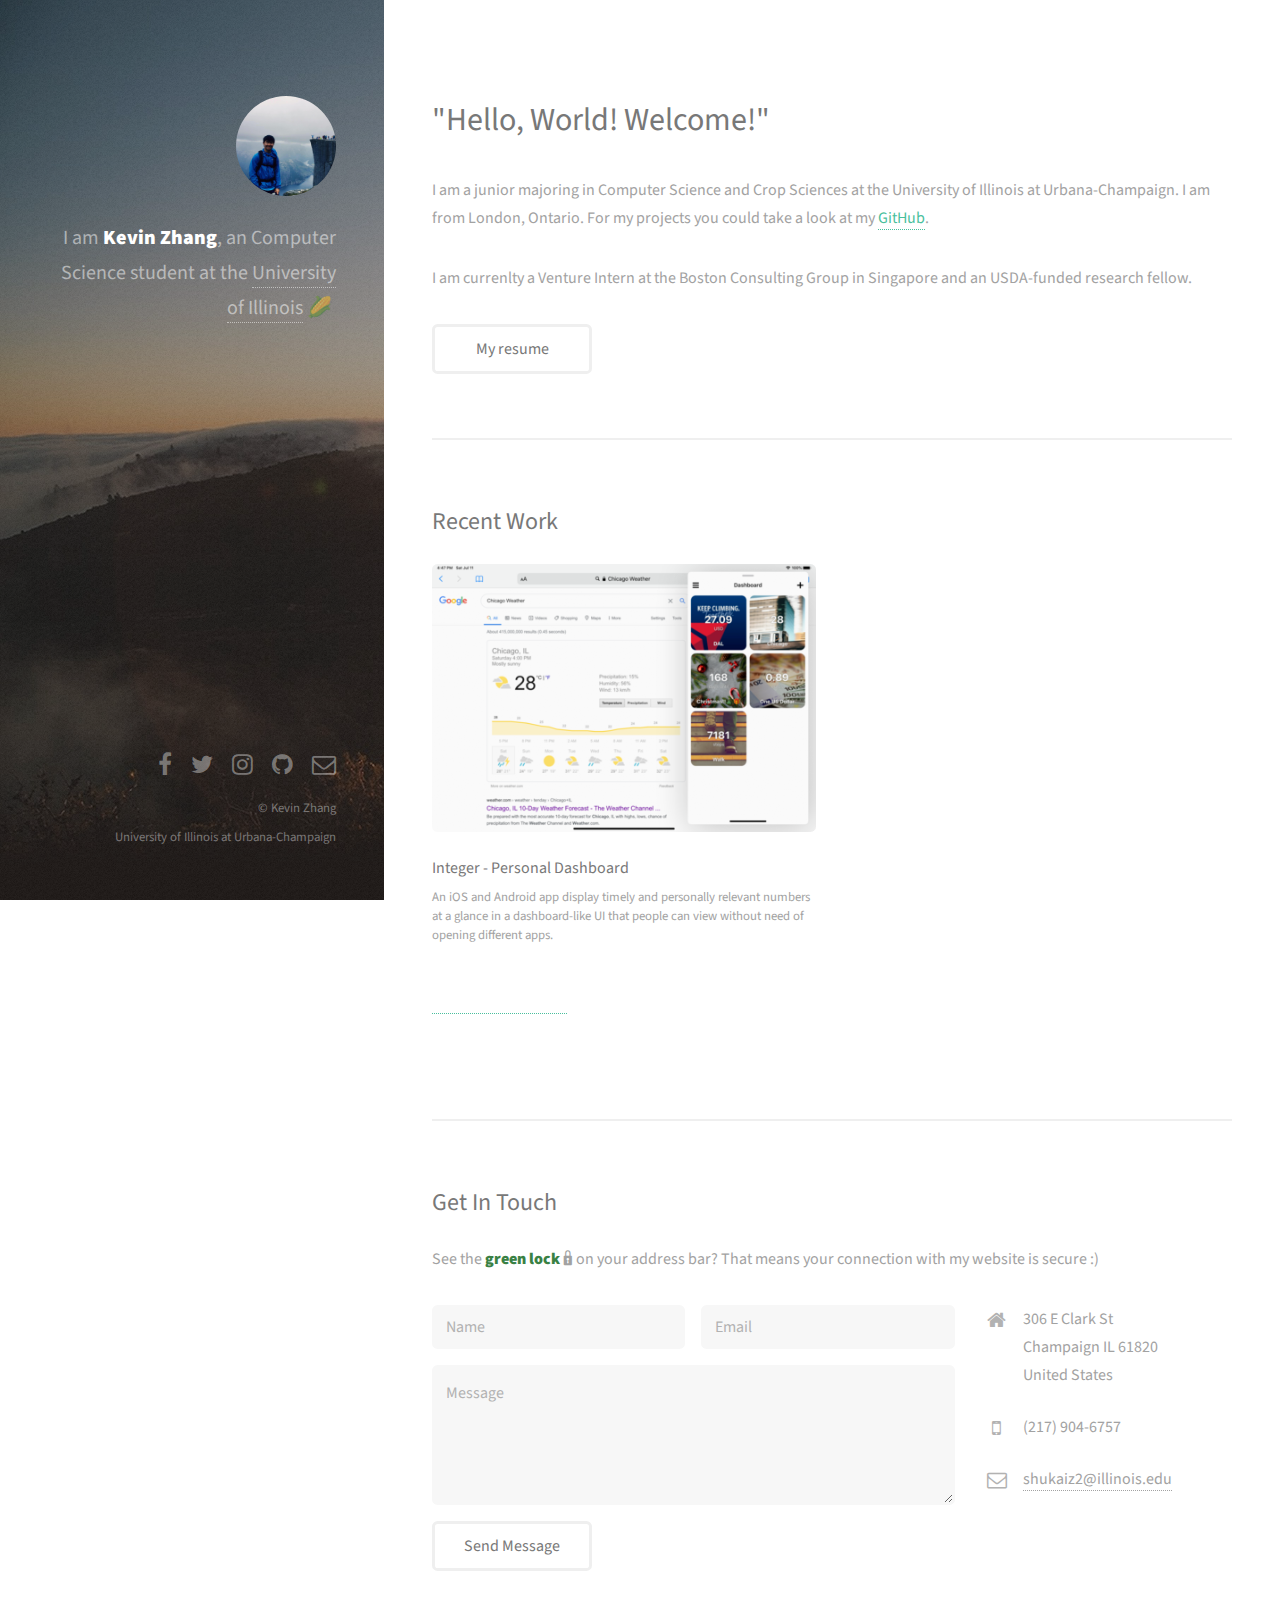
<file: index.html>
<!DOCTYPE HTML>
<!--
░░░░░░░█▐▓▓░████▄▄▄█▀▄▓▓▓▌█ very cool
░░░░░▄█▌▀▄▓▓▄▄▄▄▀▀▀▄▓▓▓▓▓▌█
░░░▄█▀▀▄▓█▓▓▓▓▓▓▓▓▓▓▓▓▀░▓▌█
░░█▀▄▓▓▓███▓▓▓███▓▓▓▄░░▄▓▐█▌ such awsome
░█▌▓▓▓▀▀▓▓▓▓███▓▓▓▓▓▓▓▄▀▓▓▐█
▐█▐██▐░▄▓▓▓▓▓▀▄░▀▓▓▓▓▓▓▓▓▓▌█▌
█▌███▓▓▓▓▓▓▓▓▐░░▄▓▓███▓▓▓▄▀▐█ much amazing
█▐█▓▀░░▀▓▓▓▓▓▓▓▓▓██████▓▓▓▓▐█
▌▓▄▌▀░▀░▐▀█▄▓▓██████████▓▓▓▌█▌
▌▓▓▓▄▄▀▀▓▓▓▀▓▓▓▓▓▓▓▓█▓█▓█▓▓▌█▌
█▐▓▓▓▓▓▓▄▄▄▓▓▓▓▓▓█▓█▓█▓█▓▓▓▐█ WoW
-->
<html>
	<head>
		<title>Kevin Zhang</title>
		<meta charset="utf-8" />
		<meta name="viewport" content="width=device-width, initial-scale=1" />
		<!--[if lte IE 8]><script src="assets/js/ie/html5shiv.js"></script><![endif]-->
		<link rel="stylesheet" href="assets/css/main.css" />
		<!--[if lte IE 8]><link rel="stylesheet" href="assets/css/ie8.css" /><![endif]-->
        <!-- Global site tag (gtag.js) - Google Analytics -->
        <script async src="https://www.googletagmanager.com/gtag/js?id=UA-109992210-1"></script>
        <script>
          window.dataLayer = window.dataLayer || [];
          function gtag(){dataLayer.push(arguments);}
          gtag('js', new Date());

          gtag('config', 'UA-109992210-1');
        </script>
	</head>
	<body id="top">

		<!-- Header -->
			<header id="header">
				<div class="inner">
					<a href="#" class="image avatar"><img src="images/avatar.jpg" alt="" /></a>
					<h1>I am <strong>Kevin Zhang</strong>, an Computer Science<br />
					student at the <a href="http://cs.illinois.edu">University of Illinois</a>&nbsp;🌽&nbsp;<br /></h1>
				</div>
			</header>

		<!-- Main -->
			<div id="main">

				<!-- One -->
					<section id="one">
						<header class="major">
							<h2>"Hello, World! Welcome!"</h2>
						</header>
						<p>I am a junior majoring in Computer Science and Crop Sciences at the University of Illinois at Urbana-Champaign.
							I am from London, Ontario. For my projects you could take a look at my <a href="https://github.com/shukaiz">GitHub</a>.</p>
						<p>I am currenlty a Venture Intern at the Boston Consulting Group in Singapore and an USDA-funded research fellow.</p>
						<ul class="actions">
							<li><a href="resume.pdf" class="button">My resume</a></li>
						</ul>
					</section>

				<!-- Two -->
					<section id="two">
						<h2>Recent Work</h2>
						<div class="row">
							<article class="6u 12u$(xsmall) work-item">
								<a href="images/fulls/integer.png" class="image fit thumb"><img src="images/thumbs/integer.png" alt="" /></a>
								<h3>Integer - Personal Dashboard</h3>
								<p>An iOS and Android app display timely and personally relevant numbers at a glance in a dashboard-like UI that people
can view without need of opening different apps.</p><br>
								<a href="https://apps.apple.com/us/app/integer-personal-dashboard/id1517009847?mt=8" style="display:inline-block;overflow:hidden;background:url(https://linkmaker.itunes.apple.com/en-us/badge-lrg.svg?releaseDate=2020-06-06&kind=iossoftware&bubble=ios_apps) no-repeat;width:135px;height:40px;"></a>
							</article>

						</div>
						<!-- <ul class="actions">
							<li><a href="#" class="button">Full Portfolio</a></li>
						</ul> -->
					</section>

				<!-- Three -->
					<section id="three">
						<h2>Get In Touch</h2>
                        <p>See the <strong>green lock</strong>
                            🔒&nbsp;on your address bar? That means your connection with my website is secure :)</p>
						<div class="row">
							<div class="8u 12u$(small)">
								<form action="https://formspree.io/shukaiz2@illinois.edu" method="POST">
									<div class="row uniform 50%">
										<div class="6u 12u$(xsmall)"><input type="text" name="name" id="name" placeholder="Name" /></div>
										<div class="6u$ 12u$(xsmall)"><input type="email" name="_replyto" id="email" placeholder="Email" /></div>
										<div class="12u$"><textarea name="message" id="message" placeholder="Message" rows="4"></textarea></div>
								                <ul class="actions">
									   		<li><input type="submit" value="Send Message" /></li>
								    		</ul>
									</div>
								</form>
							</div>
							<div class="4u$ 12u$(small)">
								<ul class="labeled-icons">
									<li>
										<h3 class="icon fa-home"><span class="label">Address</span></h3>
										306 E Clark St<br />
										Champaign IL 61820<br />
										United States
									</li>
									<li>
										<h3 class="icon fa-mobile"><span class="label">Phone</span></h3>
										(217) 904-6757
									</li>
									<li>
										<h3 class="icon fa-envelope-o"><span class="label">Email</span></h3>
										<a href="mailto:shukaiz2@illinois.edu">shukaiz2@illinois.edu</a>
									</li>
								</ul>
							</div>
						</div>
					</section>
			</div>

		<!-- Footer -->
			<footer id="footer">
				<div class="inner">
					<ul class="icons">
                        <li><a href="https://www.facebook.com/zhangshukai" class="icon fa-facebook"><span class="label">Facebook</span></a></li>
						<li><a href="https://twitter.com/zhangshukai" class="icon fa-twitter"><span class="label">Twitter</span></a></li>
                        <li><a href="https://instagram.com/kevinshukai_zhang" class="icon fa-instagram"><span class="label">Instagram</span></a></li>
						<li><a href="https://github.com/shukaiz" class="icon fa-github"><span class="label">Github</span></a></li>
						<li><a href="mailto:shukaiz2@illinois.edu" class="icon fa-envelope-o"><span class="label">Email</span></a></li>
					</ul>
					<ul class="copyright">
						<li>&copy; Kevin Zhang</li><li>University of Illinois at Urbana-Champaign</li>
					</ul>
				</div>
			</footer>

		<!-- Scripts -->
			<script src="assets/js/jquery.min.js"></script>
			<script src="assets/js/jquery.poptrox.min.js"></script>
			<script src="assets/js/skel.min.js"></script>
			<script src="assets/js/util.js"></script>
			<!--[if lte IE 8]><script src="assets/js/ie/respond.min.js"></script><![endif]-->
			<script src="assets/js/main.js"></script>

	</body>
</html>
</file>
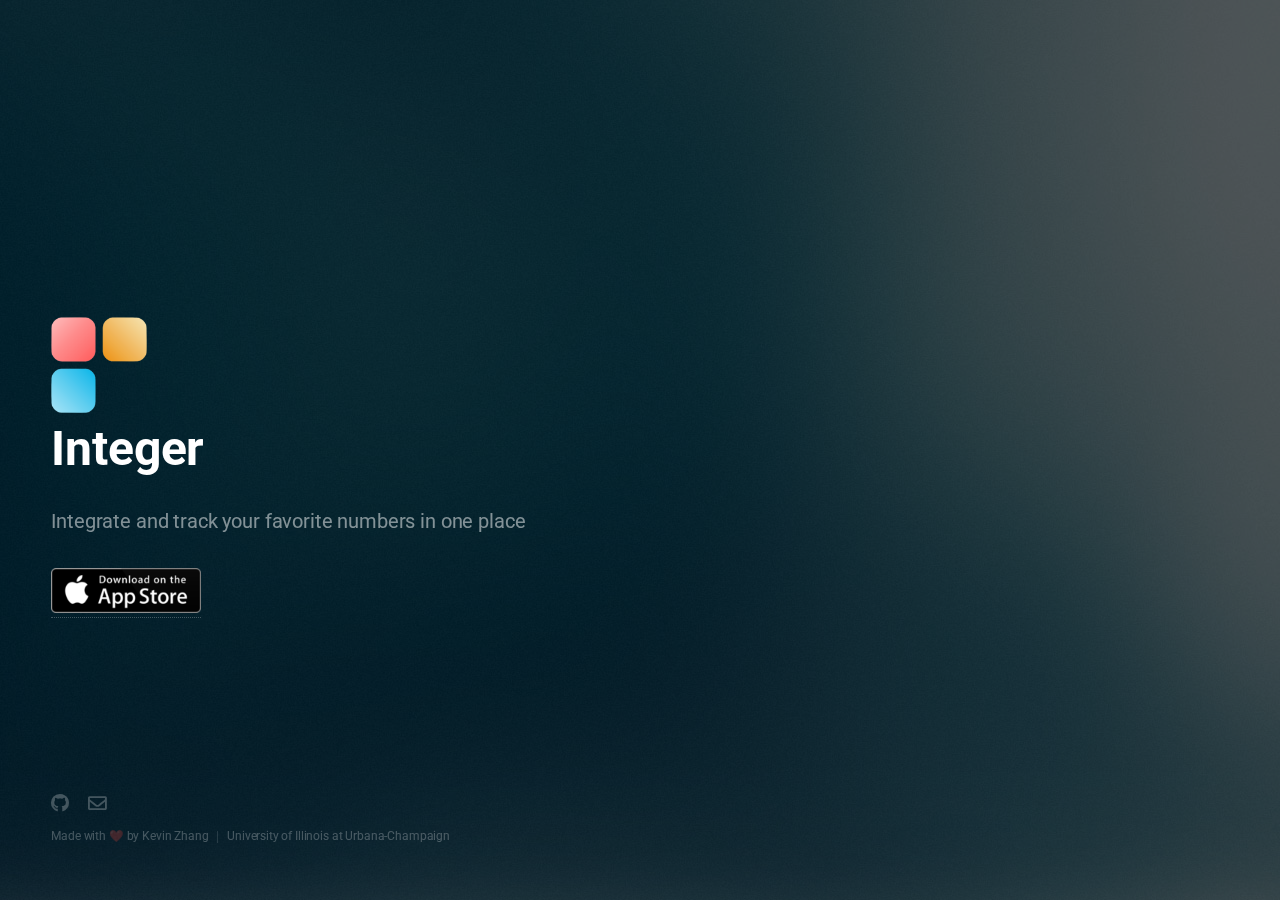
<file: integer/index.html>
<!DOCTYPE HTML>
<html>
	<head>
		<title>Integer - Personal Dashboard</title>
		<meta charset="utf-8" />
		<meta name="viewport" content="width=device-width, initial-scale=1, user-scalable=no" />
		<link rel="stylesheet" href="assets/css/main.css" />
	</head>
	<body class="is-preload">

		<!-- Header -->
			<header id="header">

				<img src="images/icon.png" height="96" width="96">
				<h1>Integer</h1>
				<p>Integrate and track your favorite numbers in one place</p>

				 <a href="https://apps.apple.com/app/integer-personal-dashboard/id1517009847">
					 <img src="images/download.png" height="45" width="150">
				 </a>

			</header>


		<!-- Footer -->
			<footer id="footer">
				<ul class="icons">
					<li><a href="https://github.com/shukaiz" class="icon brands fa-github"><span class="label">GitHub</span></a></li>
					<li><a href="mailto:dev@imgifted.ca" class="icon fa-envelope"><span class="label">Email</span></a></li>
				</ul>
				<ul class="copyright">
					<li>Made with ❤️ by Kevin Zhang</li><li>University of Illinois at Urbana-Champaign</li>
				</ul>
			</footer>

		<!-- Scripts -->
			<script src="assets/js/main.js"></script>

	</body>
</html>
</file>
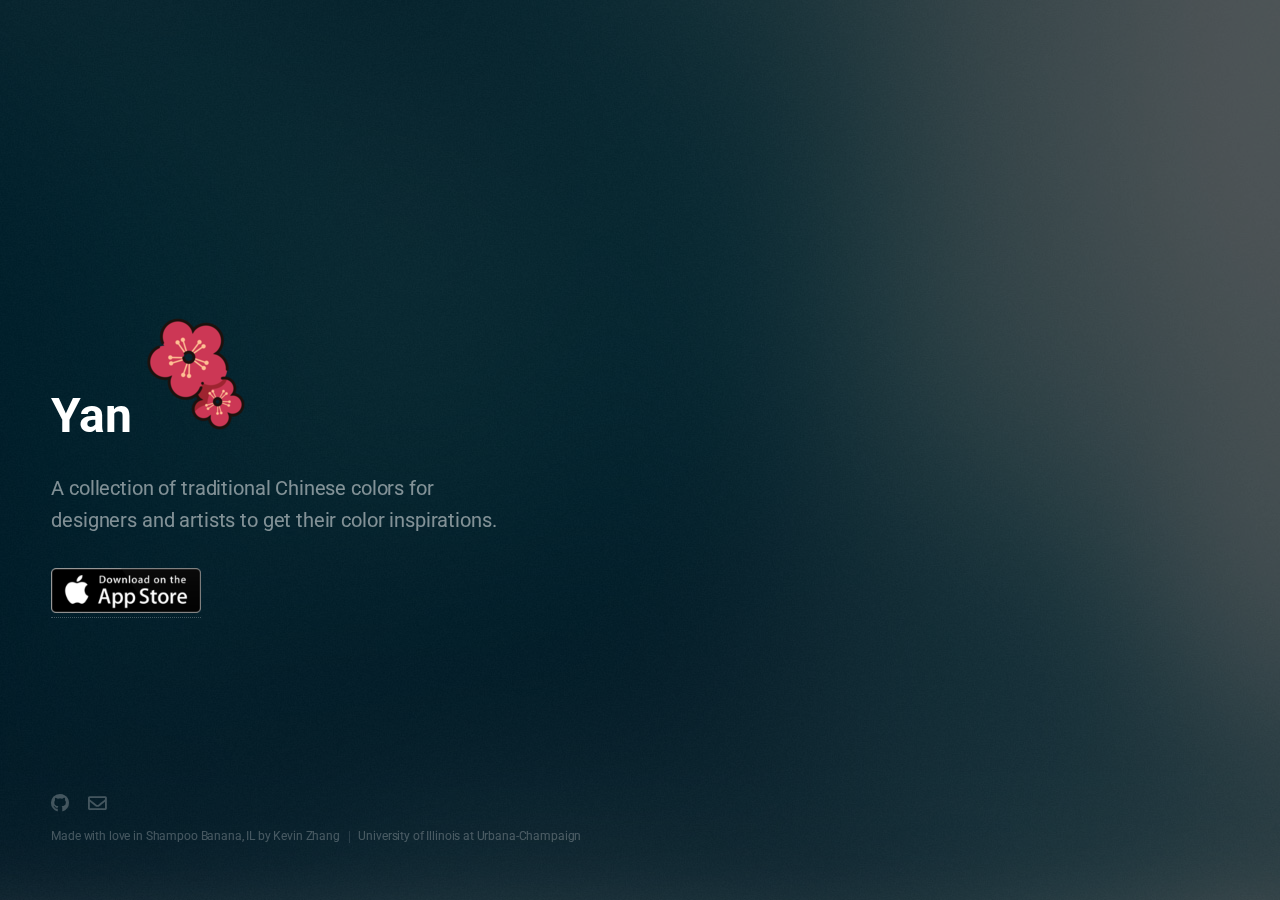
<file: yan/index.html>
<!DOCTYPE HTML>
<html>
	<head>
		<title>Yan - Colors of China</title>
		<meta charset="utf-8" />
		<meta name="viewport" content="width=device-width, initial-scale=1, user-scalable=no" />
		<link rel="stylesheet" href="assets/css/main.css" />
	</head>
	<body class="is-preload">

		<!-- Header -->
			<header id="header">

				<h1>Yan<img src="images/icon.png" height="115" width="115"></h1>
				<p>A collection of traditional Chinese colors for<br />
				 designers and artists to get their color inspirations.</p>

				 <a href="www.google.com">
					 <img src="images/download.png" height="45" width="150">
				 </a>

			</header>


		<!-- Footer -->
			<footer id="footer">
				<ul class="icons">
					<li><a href="#" class="icon brands fa-github"><span class="label">GitHub</span></a></li>
					<li><a href="mailto:support@imgifted.ca" class="icon fa-envelope"><span class="label">Email</span></a></li>
				</ul>
				<ul class="copyright">
					<li>Made with love in Shampoo Banana, IL by Kevin Zhang</li><li>University of Illinois at Urbana-Champaign</li>
				</ul>
			</footer>

		<!-- Scripts -->
			<script src="assets/js/main.js"></script>

	</body>
</html>
</file>
<file: assets/css/main.css>
@import url("font-awesome.min.css");
@import url("https://fonts.googleapis.com/css?family=Source+Sans+Pro:400,400italic");

/*
	Strata by HTML5 UP
	html5up.net | @ajlkn
	Free for personal and commercial use under the CCA 3.0 license (html5up.net/license)
*/

/* Reset */

	html, body, div, span, applet, object, iframe, h1, h2, h3, h4, h5, h6, p, blockquote, pre, a, abbr, acronym, address, big, cite, code, del, dfn, em, img, ins, kbd, q, s, samp, small, strike, strong, sub, sup, tt, var, b, u, i, center, dl, dt, dd, ol, ul, li, fieldset, form, label, legend, table, caption, tbody, tfoot, thead, tr, th, td, article, aside, canvas, details, embed, figure, figcaption, footer, header, hgroup, menu, nav, output, ruby, section, summary, time, mark, audio, video {
		margin: 0;
		padding: 0;
		border: 0;
		font-size: 100%;
		font: inherit;
		vertical-align: baseline;
	}

	article, aside, details, figcaption, figure, footer, header, hgroup, menu, nav, section {
		display: block;
	}

	body {
		line-height: 1;
	}

	ol, ul {
		list-style: none;
	}

	blockquote, q {
		quotes: none;
	}

	blockquote:before, blockquote:after, q:before, q:after {
		content: '';
		content: none;
	}

	table {
		border-collapse: collapse;
		border-spacing: 0;
	}

	body {
		-webkit-text-size-adjust: none;
	}

/* Box Model */

	*, *:before, *:after {
		-moz-box-sizing: border-box;
		-webkit-box-sizing: border-box;
		box-sizing: border-box;
	}

/* Containers */

	.container {
		margin-left: auto;
		margin-right: auto;
	}

	.container.\31 25\25 {
		width: 100%;
		max-width: 1200px;
		min-width: 960px;
	}

	.container.\37 5\25 {
		width: 720px;
	}

	.container.\35 0\25 {
		width: 480px;
	}

	.container.\32 5\25 {
		width: 240px;
	}

	.container {
		width: 960px;
	}

	@media screen and (max-width: 1800px) {

		.container.\31 25\25 {
			width: 100%;
			max-width: 1200px;
			min-width: 960px;
		}

		.container.\37 5\25 {
			width: 720px;
		}

		.container.\35 0\25 {
			width: 480px;
		}

		.container.\32 5\25 {
			width: 240px;
		}

		.container {
			width: 960px;
		}

	}

	@media screen and (max-width: 1280px) {

		.container.\31 25\25 {
			width: 100%;
			max-width: 1200px;
			min-width: 960px;
		}

		.container.\37 5\25 {
			width: 720px;
		}

		.container.\35 0\25 {
			width: 480px;
		}

		.container.\32 5\25 {
			width: 240px;
		}

		.container {
			width: 960px;
		}

	}

	@media screen and (max-width: 980px) {

		.container.\31 25\25 {
			width: 100%;
			max-width: 1200px;
			min-width: 960px;
		}

		.container.\37 5\25 {
			width: 720px;
		}

		.container.\35 0\25 {
			width: 480px;
		}

		.container.\32 5\25 {
			width: 240px;
		}

		.container {
			width: 960px;
		}

	}

	@media screen and (max-width: 736px) {

		.container.\31 25\25 {
			width: 100%;
			max-width: 1200px;
			min-width: 960px;
		}

		.container.\37 5\25 {
			width: 720px;
		}

		.container.\35 0\25 {
			width: 480px;
		}

		.container.\32 5\25 {
			width: 240px;
		}

		.container {
			width: 960px;
		}

	}

	@media screen and (max-width: 480px) {

		.container.\31 25\25 {
			width: 100%;
			max-width: 1200px;
			min-width: 960px;
		}

		.container.\37 5\25 {
			width: 720px;
		}

		.container.\35 0\25 {
			width: 480px;
		}

		.container.\32 5\25 {
			width: 240px;
		}

		.container {
			width: 960px;
		}

	}

/* Grid */

	.row {
		border-bottom: solid 1px transparent;
		-moz-box-sizing: border-box;
		-webkit-box-sizing: border-box;
		box-sizing: border-box;
	}

	.row > * {
		float: left;
		-moz-box-sizing: border-box;
		-webkit-box-sizing: border-box;
		box-sizing: border-box;
	}

	.row:after, .row:before {
		content: '';
		display: block;
		clear: both;
		height: 0;
	}

	.row.uniform > * > :first-child {
		margin-top: 0;
	}

	.row.uniform > * > :last-child {
		margin-bottom: 0;
	}

	.row.\30 \25 > * {
		padding: 0 0 0 0em;
	}

	.row.\30 \25 {
		margin: 0 0 -1px 0em;
	}

	.row.uniform.\30 \25 > * {
		padding: 0em 0 0 0em;
	}

	.row.uniform.\30 \25 {
		margin: 0em 0 -1px 0em;
	}

	.row > * {
		padding: 0 0 0 2.5em;
	}

	.row {
		margin: 0 0 -1px -2.5em;
	}

	.row.uniform > * {
		padding: 2.5em 0 0 2.5em;
	}

	.row.uniform {
		margin: -2.5em 0 -1px -2.5em;
	}

	.row.\32 00\25 > * {
		padding: 0 0 0 5em;
	}

	.row.\32 00\25 {
		margin: 0 0 -1px -5em;
	}

	.row.uniform.\32 00\25 > * {
		padding: 5em 0 0 5em;
	}

	.row.uniform.\32 00\25 {
		margin: -5em 0 -1px -5em;
	}

	.row.\31 50\25 > * {
		padding: 0 0 0 3.75em;
	}

	.row.\31 50\25 {
		margin: 0 0 -1px -3.75em;
	}

	.row.uniform.\31 50\25 > * {
		padding: 3.75em 0 0 3.75em;
	}

	.row.uniform.\31 50\25 {
		margin: -3.75em 0 -1px -3.75em;
	}

	.row.\35 0\25 > * {
		padding: 0 0 0 1.25em;
	}

	.row.\35 0\25 {
		margin: 0 0 -1px -1.25em;
	}

	.row.uniform.\35 0\25 > * {
		padding: 1.25em 0 0 1.25em;
	}

	.row.uniform.\35 0\25 {
		margin: -1.25em 0 -1px -1.25em;
	}

	.row.\32 5\25 > * {
		padding: 0 0 0 0.625em;
	}

	.row.\32 5\25 {
		margin: 0 0 -1px -0.625em;
	}

	.row.uniform.\32 5\25 > * {
		padding: 0.625em 0 0 0.625em;
	}

	.row.uniform.\32 5\25 {
		margin: -0.625em 0 -1px -0.625em;
	}

	.\31 2u, .\31 2u\24 {
		width: 100%;
		clear: none;
		margin-left: 0;
	}

	.\31 1u, .\31 1u\24 {
		width: 91.6666666667%;
		clear: none;
		margin-left: 0;
	}

	.\31 0u, .\31 0u\24 {
		width: 83.3333333333%;
		clear: none;
		margin-left: 0;
	}

	.\39 u, .\39 u\24 {
		width: 75%;
		clear: none;
		margin-left: 0;
	}

	.\38 u, .\38 u\24 {
		width: 66.6666666667%;
		clear: none;
		margin-left: 0;
	}

	.\37 u, .\37 u\24 {
		width: 58.3333333333%;
		clear: none;
		margin-left: 0;
	}

	.\36 u, .\36 u\24 {
		width: 50%;
		clear: none;
		margin-left: 0;
	}

	.\35 u, .\35 u\24 {
		width: 41.6666666667%;
		clear: none;
		margin-left: 0;
	}

	.\34 u, .\34 u\24 {
		width: 33.3333333333%;
		clear: none;
		margin-left: 0;
	}

	.\33 u, .\33 u\24 {
		width: 25%;
		clear: none;
		margin-left: 0;
	}

	.\32 u, .\32 u\24 {
		width: 16.6666666667%;
		clear: none;
		margin-left: 0;
	}

	.\31 u, .\31 u\24 {
		width: 8.3333333333%;
		clear: none;
		margin-left: 0;
	}

	.\31 2u\24 + *,
	.\31 1u\24 + *,
	.\31 0u\24 + *,
	.\39 u\24 + *,
	.\38 u\24 + *,
	.\37 u\24 + *,
	.\36 u\24 + *,
	.\35 u\24 + *,
	.\34 u\24 + *,
	.\33 u\24 + *,
	.\32 u\24 + *,
	.\31 u\24 + * {
		clear: left;
	}

	.\-11u {
		margin-left: 91.66667%;
	}

	.\-10u {
		margin-left: 83.33333%;
	}

	.\-9u {
		margin-left: 75%;
	}

	.\-8u {
		margin-left: 66.66667%;
	}

	.\-7u {
		margin-left: 58.33333%;
	}

	.\-6u {
		margin-left: 50%;
	}

	.\-5u {
		margin-left: 41.66667%;
	}

	.\-4u {
		margin-left: 33.33333%;
	}

	.\-3u {
		margin-left: 25%;
	}

	.\-2u {
		margin-left: 16.66667%;
	}

	.\-1u {
		margin-left: 8.33333%;
	}

	@media screen and (max-width: 1800px) {

		.row > * {
			padding: 0 0 0 2.5em;
		}

		.row {
			margin: 0 0 -1px -2.5em;
		}

		.row.uniform > * {
			padding: 2.5em 0 0 2.5em;
		}

		.row.uniform {
			margin: -2.5em 0 -1px -2.5em;
		}

		.row.\32 00\25 > * {
			padding: 0 0 0 5em;
		}

		.row.\32 00\25 {
			margin: 0 0 -1px -5em;
		}

		.row.uniform.\32 00\25 > * {
			padding: 5em 0 0 5em;
		}

		.row.uniform.\32 00\25 {
			margin: -5em 0 -1px -5em;
		}

		.row.\31 50\25 > * {
			padding: 0 0 0 3.75em;
		}

		.row.\31 50\25 {
			margin: 0 0 -1px -3.75em;
		}

		.row.uniform.\31 50\25 > * {
			padding: 3.75em 0 0 3.75em;
		}

		.row.uniform.\31 50\25 {
			margin: -3.75em 0 -1px -3.75em;
		}

		.row.\35 0\25 > * {
			padding: 0 0 0 1.25em;
		}

		.row.\35 0\25 {
			margin: 0 0 -1px -1.25em;
		}

		.row.uniform.\35 0\25 > * {
			padding: 1.25em 0 0 1.25em;
		}

		.row.uniform.\35 0\25 {
			margin: -1.25em 0 -1px -1.25em;
		}

		.row.\32 5\25 > * {
			padding: 0 0 0 0.625em;
		}

		.row.\32 5\25 {
			margin: 0 0 -1px -0.625em;
		}

		.row.uniform.\32 5\25 > * {
			padding: 0.625em 0 0 0.625em;
		}

		.row.uniform.\32 5\25 {
			margin: -0.625em 0 -1px -0.625em;
		}

		.\31 2u\28xlarge\29, .\31 2u\24\28xlarge\29 {
			width: 100%;
			clear: none;
			margin-left: 0;
		}

		.\31 1u\28xlarge\29, .\31 1u\24\28xlarge\29 {
			width: 91.6666666667%;
			clear: none;
			margin-left: 0;
		}

		.\31 0u\28xlarge\29, .\31 0u\24\28xlarge\29 {
			width: 83.3333333333%;
			clear: none;
			margin-left: 0;
		}

		.\39 u\28xlarge\29, .\39 u\24\28xlarge\29 {
			width: 75%;
			clear: none;
			margin-left: 0;
		}

		.\38 u\28xlarge\29, .\38 u\24\28xlarge\29 {
			width: 66.6666666667%;
			clear: none;
			margin-left: 0;
		}

		.\37 u\28xlarge\29, .\37 u\24\28xlarge\29 {
			width: 58.3333333333%;
			clear: none;
			margin-left: 0;
		}

		.\36 u\28xlarge\29, .\36 u\24\28xlarge\29 {
			width: 50%;
			clear: none;
			margin-left: 0;
		}

		.\35 u\28xlarge\29, .\35 u\24\28xlarge\29 {
			width: 41.6666666667%;
			clear: none;
			margin-left: 0;
		}

		.\34 u\28xlarge\29, .\34 u\24\28xlarge\29 {
			width: 33.3333333333%;
			clear: none;
			margin-left: 0;
		}

		.\33 u\28xlarge\29, .\33 u\24\28xlarge\29 {
			width: 25%;
			clear: none;
			margin-left: 0;
		}

		.\32 u\28xlarge\29, .\32 u\24\28xlarge\29 {
			width: 16.6666666667%;
			clear: none;
			margin-left: 0;
		}

		.\31 u\28xlarge\29, .\31 u\24\28xlarge\29 {
			width: 8.3333333333%;
			clear: none;
			margin-left: 0;
		}

		.\31 2u\24\28xlarge\29 + *,
		.\31 1u\24\28xlarge\29 + *,
		.\31 0u\24\28xlarge\29 + *,
		.\39 u\24\28xlarge\29 + *,
		.\38 u\24\28xlarge\29 + *,
		.\37 u\24\28xlarge\29 + *,
		.\36 u\24\28xlarge\29 + *,
		.\35 u\24\28xlarge\29 + *,
		.\34 u\24\28xlarge\29 + *,
		.\33 u\24\28xlarge\29 + *,
		.\32 u\24\28xlarge\29 + *,
		.\31 u\24\28xlarge\29 + * {
			clear: left;
		}

		.\-11u\28xlarge\29 {
			margin-left: 91.66667%;
		}

		.\-10u\28xlarge\29 {
			margin-left: 83.33333%;
		}

		.\-9u\28xlarge\29 {
			margin-left: 75%;
		}

		.\-8u\28xlarge\29 {
			margin-left: 66.66667%;
		}

		.\-7u\28xlarge\29 {
			margin-left: 58.33333%;
		}

		.\-6u\28xlarge\29 {
			margin-left: 50%;
		}

		.\-5u\28xlarge\29 {
			margin-left: 41.66667%;
		}

		.\-4u\28xlarge\29 {
			margin-left: 33.33333%;
		}

		.\-3u\28xlarge\29 {
			margin-left: 25%;
		}

		.\-2u\28xlarge\29 {
			margin-left: 16.66667%;
		}

		.\-1u\28xlarge\29 {
			margin-left: 8.33333%;
		}

	}

	@media screen and (max-width: 1280px) {

		.row > * {
			padding: 0 0 0 2em;
		}

		.row {
			margin: 0 0 -1px -2em;
		}

		.row.uniform > * {
			padding: 2em 0 0 2em;
		}

		.row.uniform {
			margin: -2em 0 -1px -2em;
		}

		.row.\32 00\25 > * {
			padding: 0 0 0 4em;
		}

		.row.\32 00\25 {
			margin: 0 0 -1px -4em;
		}

		.row.uniform.\32 00\25 > * {
			padding: 4em 0 0 4em;
		}

		.row.uniform.\32 00\25 {
			margin: -4em 0 -1px -4em;
		}

		.row.\31 50\25 > * {
			padding: 0 0 0 3em;
		}

		.row.\31 50\25 {
			margin: 0 0 -1px -3em;
		}

		.row.uniform.\31 50\25 > * {
			padding: 3em 0 0 3em;
		}

		.row.uniform.\31 50\25 {
			margin: -3em 0 -1px -3em;
		}

		.row.\35 0\25 > * {
			padding: 0 0 0 1em;
		}

		.row.\35 0\25 {
			margin: 0 0 -1px -1em;
		}

		.row.uniform.\35 0\25 > * {
			padding: 1em 0 0 1em;
		}

		.row.uniform.\35 0\25 {
			margin: -1em 0 -1px -1em;
		}

		.row.\32 5\25 > * {
			padding: 0 0 0 0.5em;
		}

		.row.\32 5\25 {
			margin: 0 0 -1px -0.5em;
		}

		.row.uniform.\32 5\25 > * {
			padding: 0.5em 0 0 0.5em;
		}

		.row.uniform.\32 5\25 {
			margin: -0.5em 0 -1px -0.5em;
		}

		.\31 2u\28large\29, .\31 2u\24\28large\29 {
			width: 100%;
			clear: none;
			margin-left: 0;
		}

		.\31 1u\28large\29, .\31 1u\24\28large\29 {
			width: 91.6666666667%;
			clear: none;
			margin-left: 0;
		}

		.\31 0u\28large\29, .\31 0u\24\28large\29 {
			width: 83.3333333333%;
			clear: none;
			margin-left: 0;
		}

		.\39 u\28large\29, .\39 u\24\28large\29 {
			width: 75%;
			clear: none;
			margin-left: 0;
		}

		.\38 u\28large\29, .\38 u\24\28large\29 {
			width: 66.6666666667%;
			clear: none;
			margin-left: 0;
		}

		.\37 u\28large\29, .\37 u\24\28large\29 {
			width: 58.3333333333%;
			clear: none;
			margin-left: 0;
		}

		.\36 u\28large\29, .\36 u\24\28large\29 {
			width: 50%;
			clear: none;
			margin-left: 0;
		}

		.\35 u\28large\29, .\35 u\24\28large\29 {
			width: 41.6666666667%;
			clear: none;
			margin-left: 0;
		}

		.\34 u\28large\29, .\34 u\24\28large\29 {
			width: 33.3333333333%;
			clear: none;
			margin-left: 0;
		}

		.\33 u\28large\29, .\33 u\24\28large\29 {
			width: 25%;
			clear: none;
			margin-left: 0;
		}

		.\32 u\28large\29, .\32 u\24\28large\29 {
			width: 16.6666666667%;
			clear: none;
			margin-left: 0;
		}

		.\31 u\28large\29, .\31 u\24\28large\29 {
			width: 8.3333333333%;
			clear: none;
			margin-left: 0;
		}

		.\31 2u\24\28large\29 + *,
		.\31 1u\24\28large\29 + *,
		.\31 0u\24\28large\29 + *,
		.\39 u\24\28large\29 + *,
		.\38 u\24\28large\29 + *,
		.\37 u\24\28large\29 + *,
		.\36 u\24\28large\29 + *,
		.\35 u\24\28large\29 + *,
		.\34 u\24\28large\29 + *,
		.\33 u\24\28large\29 + *,
		.\32 u\24\28large\29 + *,
		.\31 u\24\28large\29 + * {
			clear: left;
		}

		.\-11u\28large\29 {
			margin-left: 91.66667%;
		}

		.\-10u\28large\29 {
			margin-left: 83.33333%;
		}

		.\-9u\28large\29 {
			margin-left: 75%;
		}

		.\-8u\28large\29 {
			margin-left: 66.66667%;
		}

		.\-7u\28large\29 {
			margin-left: 58.33333%;
		}

		.\-6u\28large\29 {
			margin-left: 50%;
		}

		.\-5u\28large\29 {
			margin-left: 41.66667%;
		}

		.\-4u\28large\29 {
			margin-left: 33.33333%;
		}

		.\-3u\28large\29 {
			margin-left: 25%;
		}

		.\-2u\28large\29 {
			margin-left: 16.66667%;
		}

		.\-1u\28large\29 {
			margin-left: 8.33333%;
		}

	}

	@media screen and (max-width: 980px) {

		.row > * {
			padding: 0 0 0 2em;
		}

		.row {
			margin: 0 0 -1px -2em;
		}

		.row.uniform > * {
			padding: 2em 0 0 2em;
		}

		.row.uniform {
			margin: -2em 0 -1px -2em;
		}

		.row.\32 00\25 > * {
			padding: 0 0 0 4em;
		}

		.row.\32 00\25 {
			margin: 0 0 -1px -4em;
		}

		.row.uniform.\32 00\25 > * {
			padding: 4em 0 0 4em;
		}

		.row.uniform.\32 00\25 {
			margin: -4em 0 -1px -4em;
		}

		.row.\31 50\25 > * {
			padding: 0 0 0 3em;
		}

		.row.\31 50\25 {
			margin: 0 0 -1px -3em;
		}

		.row.uniform.\31 50\25 > * {
			padding: 3em 0 0 3em;
		}

		.row.uniform.\31 50\25 {
			margin: -3em 0 -1px -3em;
		}

		.row.\35 0\25 > * {
			padding: 0 0 0 1em;
		}

		.row.\35 0\25 {
			margin: 0 0 -1px -1em;
		}

		.row.uniform.\35 0\25 > * {
			padding: 1em 0 0 1em;
		}

		.row.uniform.\35 0\25 {
			margin: -1em 0 -1px -1em;
		}

		.row.\32 5\25 > * {
			padding: 0 0 0 0.5em;
		}

		.row.\32 5\25 {
			margin: 0 0 -1px -0.5em;
		}

		.row.uniform.\32 5\25 > * {
			padding: 0.5em 0 0 0.5em;
		}

		.row.uniform.\32 5\25 {
			margin: -0.5em 0 -1px -0.5em;
		}

		.\31 2u\28medium\29, .\31 2u\24\28medium\29 {
			width: 100%;
			clear: none;
			margin-left: 0;
		}

		.\31 1u\28medium\29, .\31 1u\24\28medium\29 {
			width: 91.6666666667%;
			clear: none;
			margin-left: 0;
		}

		.\31 0u\28medium\29, .\31 0u\24\28medium\29 {
			width: 83.3333333333%;
			clear: none;
			margin-left: 0;
		}

		.\39 u\28medium\29, .\39 u\24\28medium\29 {
			width: 75%;
			clear: none;
			margin-left: 0;
		}

		.\38 u\28medium\29, .\38 u\24\28medium\29 {
			width: 66.6666666667%;
			clear: none;
			margin-left: 0;
		}

		.\37 u\28medium\29, .\37 u\24\28medium\29 {
			width: 58.3333333333%;
			clear: none;
			margin-left: 0;
		}

		.\36 u\28medium\29, .\36 u\24\28medium\29 {
			width: 50%;
			clear: none;
			margin-left: 0;
		}

		.\35 u\28medium\29, .\35 u\24\28medium\29 {
			width: 41.6666666667%;
			clear: none;
			margin-left: 0;
		}

		.\34 u\28medium\29, .\34 u\24\28medium\29 {
			width: 33.3333333333%;
			clear: none;
			margin-left: 0;
		}

		.\33 u\28medium\29, .\33 u\24\28medium\29 {
			width: 25%;
			clear: none;
			margin-left: 0;
		}

		.\32 u\28medium\29, .\32 u\24\28medium\29 {
			width: 16.6666666667%;
			clear: none;
			margin-left: 0;
		}

		.\31 u\28medium\29, .\31 u\24\28medium\29 {
			width: 8.3333333333%;
			clear: none;
			margin-left: 0;
		}

		.\31 2u\24\28medium\29 + *,
		.\31 1u\24\28medium\29 + *,
		.\31 0u\24\28medium\29 + *,
		.\39 u\24\28medium\29 + *,
		.\38 u\24\28medium\29 + *,
		.\37 u\24\28medium\29 + *,
		.\36 u\24\28medium\29 + *,
		.\35 u\24\28medium\29 + *,
		.\34 u\24\28medium\29 + *,
		.\33 u\24\28medium\29 + *,
		.\32 u\24\28medium\29 + *,
		.\31 u\24\28medium\29 + * {
			clear: left;
		}

		.\-11u\28medium\29 {
			margin-left: 91.66667%;
		}

		.\-10u\28medium\29 {
			margin-left: 83.33333%;
		}

		.\-9u\28medium\29 {
			margin-left: 75%;
		}

		.\-8u\28medium\29 {
			margin-left: 66.66667%;
		}

		.\-7u\28medium\29 {
			margin-left: 58.33333%;
		}

		.\-6u\28medium\29 {
			margin-left: 50%;
		}

		.\-5u\28medium\29 {
			margin-left: 41.66667%;
		}

		.\-4u\28medium\29 {
			margin-left: 33.33333%;
		}

		.\-3u\28medium\29 {
			margin-left: 25%;
		}

		.\-2u\28medium\29 {
			margin-left: 16.66667%;
		}

		.\-1u\28medium\29 {
			margin-left: 8.33333%;
		}

	}

	@media screen and (max-width: 736px) {

		.row > * {
			padding: 0 0 0 1.5em;
		}

		.row {
			margin: 0 0 -1px -1.5em;
		}

		.row.uniform > * {
			padding: 1.5em 0 0 1.5em;
		}

		.row.uniform {
			margin: -1.5em 0 -1px -1.5em;
		}

		.row.\32 00\25 > * {
			padding: 0 0 0 3em;
		}

		.row.\32 00\25 {
			margin: 0 0 -1px -3em;
		}

		.row.uniform.\32 00\25 > * {
			padding: 3em 0 0 3em;
		}

		.row.uniform.\32 00\25 {
			margin: -3em 0 -1px -3em;
		}

		.row.\31 50\25 > * {
			padding: 0 0 0 2.25em;
		}

		.row.\31 50\25 {
			margin: 0 0 -1px -2.25em;
		}

		.row.uniform.\31 50\25 > * {
			padding: 2.25em 0 0 2.25em;
		}

		.row.uniform.\31 50\25 {
			margin: -2.25em 0 -1px -2.25em;
		}

		.row.\35 0\25 > * {
			padding: 0 0 0 0.75em;
		}

		.row.\35 0\25 {
			margin: 0 0 -1px -0.75em;
		}

		.row.uniform.\35 0\25 > * {
			padding: 0.75em 0 0 0.75em;
		}

		.row.uniform.\35 0\25 {
			margin: -0.75em 0 -1px -0.75em;
		}

		.row.\32 5\25 > * {
			padding: 0 0 0 0.375em;
		}

		.row.\32 5\25 {
			margin: 0 0 -1px -0.375em;
		}

		.row.uniform.\32 5\25 > * {
			padding: 0.375em 0 0 0.375em;
		}

		.row.uniform.\32 5\25 {
			margin: -0.375em 0 -1px -0.375em;
		}

		.\31 2u\28small\29, .\31 2u\24\28small\29 {
			width: 100%;
			clear: none;
			margin-left: 0;
		}

		.\31 1u\28small\29, .\31 1u\24\28small\29 {
			width: 91.6666666667%;
			clear: none;
			margin-left: 0;
		}

		.\31 0u\28small\29, .\31 0u\24\28small\29 {
			width: 83.3333333333%;
			clear: none;
			margin-left: 0;
		}

		.\39 u\28small\29, .\39 u\24\28small\29 {
			width: 75%;
			clear: none;
			margin-left: 0;
		}

		.\38 u\28small\29, .\38 u\24\28small\29 {
			width: 66.6666666667%;
			clear: none;
			margin-left: 0;
		}

		.\37 u\28small\29, .\37 u\24\28small\29 {
			width: 58.3333333333%;
			clear: none;
			margin-left: 0;
		}

		.\36 u\28small\29, .\36 u\24\28small\29 {
			width: 50%;
			clear: none;
			margin-left: 0;
		}

		.\35 u\28small\29, .\35 u\24\28small\29 {
			width: 41.6666666667%;
			clear: none;
			margin-left: 0;
		}

		.\34 u\28small\29, .\34 u\24\28small\29 {
			width: 33.3333333333%;
			clear: none;
			margin-left: 0;
		}

		.\33 u\28small\29, .\33 u\24\28small\29 {
			width: 25%;
			clear: none;
			margin-left: 0;
		}

		.\32 u\28small\29, .\32 u\24\28small\29 {
			width: 16.6666666667%;
			clear: none;
			margin-left: 0;
		}

		.\31 u\28small\29, .\31 u\24\28small\29 {
			width: 8.3333333333%;
			clear: none;
			margin-left: 0;
		}

		.\31 2u\24\28small\29 + *,
		.\31 1u\24\28small\29 + *,
		.\31 0u\24\28small\29 + *,
		.\39 u\24\28small\29 + *,
		.\38 u\24\28small\29 + *,
		.\37 u\24\28small\29 + *,
		.\36 u\24\28small\29 + *,
		.\35 u\24\28small\29 + *,
		.\34 u\24\28small\29 + *,
		.\33 u\24\28small\29 + *,
		.\32 u\24\28small\29 + *,
		.\31 u\24\28small\29 + * {
			clear: left;
		}

		.\-11u\28small\29 {
			margin-left: 91.66667%;
		}

		.\-10u\28small\29 {
			margin-left: 83.33333%;
		}

		.\-9u\28small\29 {
			margin-left: 75%;
		}

		.\-8u\28small\29 {
			margin-left: 66.66667%;
		}

		.\-7u\28small\29 {
			margin-left: 58.33333%;
		}

		.\-6u\28small\29 {
			margin-left: 50%;
		}

		.\-5u\28small\29 {
			margin-left: 41.66667%;
		}

		.\-4u\28small\29 {
			margin-left: 33.33333%;
		}

		.\-3u\28small\29 {
			margin-left: 25%;
		}

		.\-2u\28small\29 {
			margin-left: 16.66667%;
		}

		.\-1u\28small\29 {
			margin-left: 8.33333%;
		}

	}

	@media screen and (max-width: 480px) {

		.row > * {
			padding: 0 0 0 1.5em;
		}

		.row {
			margin: 0 0 -1px -1.5em;
		}

		.row.uniform > * {
			padding: 1.5em 0 0 1.5em;
		}

		.row.uniform {
			margin: -1.5em 0 -1px -1.5em;
		}

		.row.\32 00\25 > * {
			padding: 0 0 0 3em;
		}

		.row.\32 00\25 {
			margin: 0 0 -1px -3em;
		}

		.row.uniform.\32 00\25 > * {
			padding: 3em 0 0 3em;
		}

		.row.uniform.\32 00\25 {
			margin: -3em 0 -1px -3em;
		}

		.row.\31 50\25 > * {
			padding: 0 0 0 2.25em;
		}

		.row.\31 50\25 {
			margin: 0 0 -1px -2.25em;
		}

		.row.uniform.\31 50\25 > * {
			padding: 2.25em 0 0 2.25em;
		}

		.row.uniform.\31 50\25 {
			margin: -2.25em 0 -1px -2.25em;
		}

		.row.\35 0\25 > * {
			padding: 0 0 0 0.75em;
		}

		.row.\35 0\25 {
			margin: 0 0 -1px -0.75em;
		}

		.row.uniform.\35 0\25 > * {
			padding: 0.75em 0 0 0.75em;
		}

		.row.uniform.\35 0\25 {
			margin: -0.75em 0 -1px -0.75em;
		}

		.row.\32 5\25 > * {
			padding: 0 0 0 0.375em;
		}

		.row.\32 5\25 {
			margin: 0 0 -1px -0.375em;
		}

		.row.uniform.\32 5\25 > * {
			padding: 0.375em 0 0 0.375em;
		}

		.row.uniform.\32 5\25 {
			margin: -0.375em 0 -1px -0.375em;
		}

		.\31 2u\28xsmall\29, .\31 2u\24\28xsmall\29 {
			width: 100%;
			clear: none;
			margin-left: 0;
		}

		.\31 1u\28xsmall\29, .\31 1u\24\28xsmall\29 {
			width: 91.6666666667%;
			clear: none;
			margin-left: 0;
		}

		.\31 0u\28xsmall\29, .\31 0u\24\28xsmall\29 {
			width: 83.3333333333%;
			clear: none;
			margin-left: 0;
		}

		.\39 u\28xsmall\29, .\39 u\24\28xsmall\29 {
			width: 75%;
			clear: none;
			margin-left: 0;
		}

		.\38 u\28xsmall\29, .\38 u\24\28xsmall\29 {
			width: 66.6666666667%;
			clear: none;
			margin-left: 0;
		}

		.\37 u\28xsmall\29, .\37 u\24\28xsmall\29 {
			width: 58.3333333333%;
			clear: none;
			margin-left: 0;
		}

		.\36 u\28xsmall\29, .\36 u\24\28xsmall\29 {
			width: 50%;
			clear: none;
			margin-left: 0;
		}

		.\35 u\28xsmall\29, .\35 u\24\28xsmall\29 {
			width: 41.6666666667%;
			clear: none;
			margin-left: 0;
		}

		.\34 u\28xsmall\29, .\34 u\24\28xsmall\29 {
			width: 33.3333333333%;
			clear: none;
			margin-left: 0;
		}

		.\33 u\28xsmall\29, .\33 u\24\28xsmall\29 {
			width: 25%;
			clear: none;
			margin-left: 0;
		}

		.\32 u\28xsmall\29, .\32 u\24\28xsmall\29 {
			width: 16.6666666667%;
			clear: none;
			margin-left: 0;
		}

		.\31 u\28xsmall\29, .\31 u\24\28xsmall\29 {
			width: 8.3333333333%;
			clear: none;
			margin-left: 0;
		}

		.\31 2u\24\28xsmall\29 + *,
		.\31 1u\24\28xsmall\29 + *,
		.\31 0u\24\28xsmall\29 + *,
		.\39 u\24\28xsmall\29 + *,
		.\38 u\24\28xsmall\29 + *,
		.\37 u\24\28xsmall\29 + *,
		.\36 u\24\28xsmall\29 + *,
		.\35 u\24\28xsmall\29 + *,
		.\34 u\24\28xsmall\29 + *,
		.\33 u\24\28xsmall\29 + *,
		.\32 u\24\28xsmall\29 + *,
		.\31 u\24\28xsmall\29 + * {
			clear: left;
		}

		.\-11u\28xsmall\29 {
			margin-left: 91.66667%;
		}

		.\-10u\28xsmall\29 {
			margin-left: 83.33333%;
		}

		.\-9u\28xsmall\29 {
			margin-left: 75%;
		}

		.\-8u\28xsmall\29 {
			margin-left: 66.66667%;
		}

		.\-7u\28xsmall\29 {
			margin-left: 58.33333%;
		}

		.\-6u\28xsmall\29 {
			margin-left: 50%;
		}

		.\-5u\28xsmall\29 {
			margin-left: 41.66667%;
		}

		.\-4u\28xsmall\29 {
			margin-left: 33.33333%;
		}

		.\-3u\28xsmall\29 {
			margin-left: 25%;
		}

		.\-2u\28xsmall\29 {
			margin-left: 16.66667%;
		}

		.\-1u\28xsmall\29 {
			margin-left: 8.33333%;
		}

	}

/* Basic */

	body {
		background: #fff;
	}

		body.is-loading *, body.is-loading *:before, body.is-loading *:after {
			-moz-animation: none !important;
			-webkit-animation: none !important;
			-ms-animation: none !important;
			animation: none !important;
			-moz-transition: none !important;
			-webkit-transition: none !important;
			-ms-transition: none !important;
			transition: none !important;
		}

	body, input, select, textarea {
		color: #a2a2a2;
		font-family: "Source Sans Pro", Helvetica, sans-serif;
		font-size: 16pt;
		font-weight: 400;
		line-height: 1.75em;
	}

	a {
		-moz-transition: color 0.2s ease-in-out, border-color 0.2s ease-in-out;
		-webkit-transition: color 0.2s ease-in-out, border-color 0.2s ease-in-out;
		-ms-transition: color 0.2s ease-in-out, border-color 0.2s ease-in-out;
		transition: color 0.2s ease-in-out, border-color 0.2s ease-in-out;
		border-bottom: dotted 1px;
		color: #49bf9d;
		text-decoration: none;
	}

		a:hover {
			border-bottom-color: transparent;
			color: #49bf9d !important;
			text-decoration: none;
		}

	strong, b {
		color: #3a8144;
		font-weight: 1000;
	}

	em, i {
		font-style: italic;
	}

	p {
		margin: 0 0 2em 0;
	}

	h1, h2, h3, h4, h5, h6 {
		color: #787878;
		font-weight: 400;
		line-height: 1em;
		margin: 0 0 1em 0;
	}

		h1 a, h2 a, h3 a, h4 a, h5 a, h6 a {
			color: inherit;
			text-decoration: none;
		}

	h1 {
		font-size: 2em;
		line-height: 1.5em;
	}

	h2 {
		font-size: 1.5em;
		line-height: 1.5em;
	}

	h3 {
		font-size: 1.25em;
		line-height: 1.5em;
	}

	h4 {
		font-size: 1.1em;
		line-height: 1.5em;
	}

	h5 {
		font-size: 0.9em;
		line-height: 1.5em;
	}

	h6 {
		font-size: 0.7em;
		line-height: 1.5em;
	}

	sub {
		font-size: 0.8em;
		position: relative;
		top: 0.5em;
	}

	sup {
		font-size: 0.8em;
		position: relative;
		top: -0.5em;
	}

	hr {
		border: 0;
		border-bottom: solid 2px #efefef;
		margin: 2em 0;
	}

		hr.major {
			margin: 3em 0;
		}

	blockquote {
		border-left: solid 6px #efefef;
		font-style: italic;
		margin: 0 0 2em 0;
		padding: 0.5em 0 0.5em 1.5em;
	}

	code {
		background: #f7f7f7;
		border-radius: 0.35em;
		border: solid 2px #efefef;
		font-family: "Courier New", monospace;
		font-size: 0.9em;
		margin: 0 0.25em;
		padding: 0.25em 0.65em;
	}

	pre {
		-webkit-overflow-scrolling: touch;
		font-family: "Courier New", monospace;
		font-size: 0.9em;
		margin: 0 0 2em 0;
	}

		pre code {
			display: block;
			line-height: 1.75em;
			padding: 1em 1.5em;
			overflow-x: auto;
		}

	.align-left {
		text-align: left;
	}

	.align-center {
		text-align: center;
	}

	.align-right {
		text-align: right;
	}

/* Section/Article */

	section.special, article.special {
		text-align: center;
	}

	header p {
		color: #b2b2b2;
		position: relative;
		margin: 0 0 1.5em 0;
	}

	header h2 + p {
		font-size: 1.25em;
		margin-top: -1em;
		line-height: 1.5em;
	}

	header h3 + p {
		font-size: 1.1em;
		margin-top: -0.8em;
		line-height: 1.5em;
	}

	header h4 + p,
	header h5 + p,
	header h6 + p {
		font-size: 0.9em;
		margin-top: -0.6em;
		line-height: 1.5em;
	}

	header.major h2 {
		font-size: 2em;
	}

/* Form */

	form {
		margin: 0 0 2em 0;
	}

	label {
		color: #787878;
		display: block;
		font-size: 0.9em;
		font-weight: 400;
		margin: 0 0 1em 0;
	}

	input[type="text"],
	input[type="password"],
	input[type="email"],
	select,
	textarea {
		-moz-appearance: none;
		-webkit-appearance: none;
		-ms-appearance: none;
		appearance: none;
		background: #f7f7f7;
		border-radius: 0.35em;
		border: solid 2px transparent;
		color: inherit;
		display: block;
		outline: 0;
		padding: 0 0.75em;
		text-decoration: none;
		width: 100%;
	}

		input[type="text"]:invalid,
		input[type="password"]:invalid,
		input[type="email"]:invalid,
		select:invalid,
		textarea:invalid {
			box-shadow: none;
		}

		input[type="text"]:focus,
		input[type="password"]:focus,
		input[type="email"]:focus,
		select:focus,
		textarea:focus {
			border-color: #49bf9d;
		}

	.select-wrapper {
		text-decoration: none;
		display: block;
		position: relative;
	}

		.select-wrapper:before {
			-moz-osx-font-smoothing: grayscale;
			-webkit-font-smoothing: antialiased;
			font-family: FontAwesome;
			font-style: normal;
			font-weight: normal;
			text-transform: none !important;
		}

		.select-wrapper:before {
			color: #dfdfdf;
			content: '\f078';
			display: block;
			height: 2.75em;
			line-height: 2.75em;
			pointer-events: none;
			position: absolute;
			right: 0;
			text-align: center;
			top: 0;
			width: 2.75em;
		}

		.select-wrapper select::-ms-expand {
			display: none;
		}

	input[type="text"],
	input[type="password"],
	input[type="email"],
	select {
		height: 2.75em;
	}

	textarea {
		padding: 0.75em;
	}

	input[type="checkbox"],
	input[type="radio"] {
		-moz-appearance: none;
		-webkit-appearance: none;
		-ms-appearance: none;
		appearance: none;
		display: block;
		float: left;
		margin-right: -2em;
		opacity: 0;
		width: 1em;
		z-index: -1;
	}

		input[type="checkbox"] + label,
		input[type="radio"] + label {
			text-decoration: none;
			color: #a2a2a2;
			cursor: pointer;
			display: inline-block;
			font-size: 1em;
			font-weight: 400;
			padding-left: 2.4em;
			padding-right: 0.75em;
			position: relative;
		}

			input[type="checkbox"] + label:before,
			input[type="radio"] + label:before {
				-moz-osx-font-smoothing: grayscale;
				-webkit-font-smoothing: antialiased;
				font-family: FontAwesome;
				font-style: normal;
				font-weight: normal;
				text-transform: none !important;
			}

			input[type="checkbox"] + label:before,
			input[type="radio"] + label:before {
				background: #f7f7f7;
				border-radius: 0.35em;
				border: solid 2px transparent;
				content: '';
				display: inline-block;
				height: 1.65em;
				left: 0;
				line-height: 1.58125em;
				position: absolute;
				text-align: center;
				top: 0;
				width: 1.65em;
			}

		input[type="checkbox"]:checked + label:before,
		input[type="radio"]:checked + label:before {
			background: #787878;
			border-color: #787878;
			color: #fff;
			content: '\f00c';
		}

		input[type="checkbox"]:focus + label:before,
		input[type="radio"]:focus + label:before {
			border-color: #49bf9d;
		}

	input[type="checkbox"] + label:before {
		border-radius: 0.35em;
	}

	input[type="radio"] + label:before {
		border-radius: 100%;
	}

	::-webkit-input-placeholder {
		color: #b2b2b2 !important;
		opacity: 1.0;
	}

	:-moz-placeholder {
		color: #b2b2b2 !important;
		opacity: 1.0;
	}

	::-moz-placeholder {
		color: #b2b2b2 !important;
		opacity: 1.0;
	}

	:-ms-input-placeholder {
		color: #b2b2b2 !important;
		opacity: 1.0;
	}

	.formerize-placeholder {
		color: #b2b2b2 !important;
		opacity: 1.0;
	}

/* Box */

	.box {
		border-radius: 0.35em;
		border: solid 2px #efefef;
		margin-bottom: 2em;
		padding: 1.5em;
	}

		.box > :last-child,
		.box > :last-child > :last-child,
		.box > :last-child > :last-child > :last-child {
			margin-bottom: 0;
		}

		.box.alt {
			border: 0;
			border-radius: 0;
			padding: 0;
		}

/* Icon */

	.icon {
		text-decoration: none;
		border-bottom: none;
		position: relative;
	}

		.icon:before {
			-moz-osx-font-smoothing: grayscale;
			-webkit-font-smoothing: antialiased;
			font-family: FontAwesome;
			font-style: normal;
			font-weight: normal;
			text-transform: none !important;
		}

		.icon > .label {
			display: none;
		}

/* Image */

	.image {
		border-radius: 0.35em;
		border: 0;
		display: inline-block;
		position: relative;
	}

		.image:before {
			-moz-transition: opacity 0.2s ease-in-out;
			-webkit-transition: opacity 0.2s ease-in-out;
			-ms-transition: opacity 0.2s ease-in-out;
			transition: opacity 0.2s ease-in-out;
			background: url("images/overlay.png");
			border-radius: 0.35em;
			content: '';
			display: block;
			height: 100%;
			left: 0;
			opacity: 0.05;
			position: absolute;
			top: 0;
			width: 100%;
		}

		.image.thumb {
			text-align: center;
		}

			.image.thumb:after {
				-moz-transition: opacity 0.2s ease-in-out;
				-webkit-transition: opacity 0.2s ease-in-out;
				-ms-transition: opacity 0.2s ease-in-out;
				transition: opacity 0.2s ease-in-out;
				border-radius: 0.35em;
				border: solid 3px rgba(255, 255, 255, 0.5);
				color: #fff;
				content: 'View';
				display: inline-block;
				font-size: 0.8em;
				font-weight: 400;
				left: 50%;
				line-height: 2.25em;
				margin: -1.25em 0 0 -3em;
				opacity: 0;
				padding: 0 1.5em;
				position: absolute;
				text-align: center;
				text-decoration: none;
				top: 50%;
				white-space: nowrap;
			}

			.image.thumb:hover:after {
				opacity: 1.0;
			}

			.image.thumb:hover:before {
				background: url("images/overlay.png"), url("images/overlay.png");
				opacity: 0.2;
			}

		.image img {
			border-radius: 0.35em;
			display: block;
		}

		.image.left {
			float: left;
			margin: 0 1.5em 1em 0;
			top: 0.25em;
		}

		.image.right {
			float: right;
			margin: 0 0 1em 1.5em;
			top: 0.25em;
		}

		.image.left, .image.right {
			max-width: 40%;
		}

			.image.left img, .image.right img {
				width: 100%;
			}

		.image.fit {
			display: block;
			margin: 0 0 2em 0;
			width: 100%;
		}

			.image.fit img {
				width: 100%;
			}

		.image.avatar {
			border-radius: 100%;
		}

			.image.avatar:before {
				display: none;
			}

			.image.avatar img {
				border-radius: 100%;
				width: 100%;
			}

/* List */

	ol {
		list-style: decimal;
		margin: 0 0 2em 0;
		padding-left: 1.25em;
	}

		ol li {
			padding-left: 0.25em;
		}

	ul {
		list-style: disc;
		margin: 0 0 2em 0;
		padding-left: 1em;
	}

		ul li {
			padding-left: 0.5em;
		}

		ul.alt {
			list-style: none;
			padding-left: 0;
		}

			ul.alt li {
				border-top: solid 2px #efefef;
				padding: 0.5em 0;
			}

				ul.alt li:first-child {
					border-top: 0;
					padding-top: 0;
				}

		ul.icons {
			cursor: default;
			list-style: none;
			padding-left: 0;
		}

			ul.icons li {
				display: inline-block;
				padding: 0 1em 0 0;
			}

				ul.icons li:last-child {
					padding-right: 0;
				}

				ul.icons li .icon:before {
					font-size: 1.5em;
				}

		ul.actions {
			cursor: default;
			list-style: none;
			padding-left: 0;
		}

			ul.actions li {
				display: inline-block;
				padding: 0 1em 0 0;
				vertical-align: middle;
			}

				ul.actions li:last-child {
					padding-right: 0;
				}

			ul.actions.small li {
				padding: 0 0.5em 0 0;
			}

			ul.actions.vertical li {
				display: block;
				padding: 1em 0 0 0;
			}

				ul.actions.vertical li:first-child {
					padding-top: 0;
				}

				ul.actions.vertical li > * {
					margin-bottom: 0;
				}

			ul.actions.vertical.small li {
				padding: 0.5em 0 0 0;
			}

				ul.actions.vertical.small li:first-child {
					padding-top: 0;
				}

			ul.actions.fit {
				display: table;
				margin-left: -1em;
				padding: 0;
				table-layout: fixed;
				width: calc(100% + 1em);
			}

				ul.actions.fit li {
					display: table-cell;
					padding: 0 0 0 1em;
				}

					ul.actions.fit li > * {
						margin-bottom: 0;
					}

				ul.actions.fit.small {
					margin-left: -0.5em;
					width: calc(100% + 0.5em);
				}

					ul.actions.fit.small li {
						padding: 0 0 0 0.5em;
					}

		ul.labeled-icons {
			list-style: none;
			padding: 0;
		}

			ul.labeled-icons li {
				line-height: 1.75em;
				margin: 1.5em 0 0 0;
				padding-left: 2.25em;
				position: relative;
			}

				ul.labeled-icons li:first-child {
					margin-top: 0;
				}

				ul.labeled-icons li a {
					color: inherit;
				}

				ul.labeled-icons li h3 {
					color: #b2b2b2;
					left: 0;
					position: absolute;
					text-align: center;
					top: 0;
					width: 1em;
				}

	dl {
		margin: 0 0 2em 0;
	}

/* Table */

	.table-wrapper {
		-webkit-overflow-scrolling: touch;
		overflow-x: auto;
	}

	table {
		margin: 0 0 2em 0;
		width: 100%;
	}

		table tbody tr {
			border: solid 1px #efefef;
			border-left: 0;
			border-right: 0;
		}

			table tbody tr:nth-child(2n + 1) {
				background-color: #f7f7f7;
			}

		table td {
			padding: 0.75em 0.75em;
		}

		table th {
			color: #787878;
			font-size: 0.9em;
			font-weight: 400;
			padding: 0 0.75em 0.75em 0.75em;
			text-align: left;
		}

		table thead {
			border-bottom: solid 2px #efefef;
		}

		table tfoot {
			border-top: solid 2px #efefef;
		}

		table.alt {
			border-collapse: separate;
		}

			table.alt tbody tr td {
				border: solid 2px #efefef;
				border-left-width: 0;
				border-top-width: 0;
			}

				table.alt tbody tr td:first-child {
					border-left-width: 2px;
				}

			table.alt tbody tr:first-child td {
				border-top-width: 2px;
			}

			table.alt thead {
				border-bottom: 0;
			}

			table.alt tfoot {
				border-top: 0;
			}

/* Button */

	input[type="submit"],
	input[type="reset"],
	input[type="button"],
	.button {
		-moz-appearance: none;
		-webkit-appearance: none;
		-ms-appearance: none;
		appearance: none;
		-moz-transition: background-color 0.2s ease-in-out, color 0.2s ease-in-out, border-color 0.2s ease-in-out;
		-webkit-transition: background-color 0.2s ease-in-out, color 0.2s ease-in-out, border-color 0.2s ease-in-out;
		-ms-transition: background-color 0.2s ease-in-out, color 0.2s ease-in-out, border-color 0.2s ease-in-out;
		transition: background-color 0.2s ease-in-out, color 0.2s ease-in-out, border-color 0.2s ease-in-out;
		background-color: transparent;
		border-radius: 0.35em;
		border: solid 3px #efefef;
		color: #787878 !important;
		cursor: pointer;
		display: inline-block;
		font-weight: 400;
		height: 3.15em;
		height: calc(2.75em + 6px);
		line-height: 2.75em;
		min-width: 10em;
		padding: 0 1.5em;
		text-align: center;
		text-decoration: none;
		white-space: nowrap;
	}

		input[type="submit"]:hover,
		input[type="reset"]:hover,
		input[type="button"]:hover,
		.button:hover {
			border-color: #49bf9d;
			color: #49bf9d !important;
		}

		input[type="submit"]:active,
		input[type="reset"]:active,
		input[type="button"]:active,
		.button:active {
			background-color: rgba(73, 191, 157, 0.1);
			border-color: #49bf9d;
			color: #49bf9d !important;
		}

		input[type="submit"].icon,
		input[type="reset"].icon,
		input[type="button"].icon,
		.button.icon {
			padding-left: 1.35em;
		}

			input[type="submit"].icon:before,
			input[type="reset"].icon:before,
			input[type="button"].icon:before,
			.button.icon:before {
				margin-right: 0.5em;
			}

		input[type="submit"].fit,
		input[type="reset"].fit,
		input[type="button"].fit,
		.button.fit {
			display: block;
			margin: 0 0 1em 0;
			min-width: 0;
			width: 100%;
		}

		input[type="submit"].small,
		input[type="reset"].small,
		input[type="button"].small,
		.button.small {
			font-size: 0.8em;
		}

		input[type="submit"].big,
		input[type="reset"].big,
		input[type="button"].big,
		.button.big {
			font-size: 1.35em;
		}

		input[type="submit"].special,
		input[type="reset"].special,
		input[type="button"].special,
		.button.special {
			background-color: #49bf9d;
			border-color: #49bf9d;
			color: #ffffff !important;
		}

			input[type="submit"].special:hover,
			input[type="reset"].special:hover,
			input[type="button"].special:hover,
			.button.special:hover {
				background-color: #5cc6a7;
				border-color: #5cc6a7;
			}

			input[type="submit"].special:active,
			input[type="reset"].special:active,
			input[type="button"].special:active,
			.button.special:active {
				background-color: #3eb08f;
				border-color: #3eb08f;
			}

		input[type="submit"].disabled, input[type="submit"]:disabled,
		input[type="reset"].disabled,
		input[type="reset"]:disabled,
		input[type="button"].disabled,
		input[type="button"]:disabled,
		.button.disabled,
		.button:disabled {
			background-color: #e7e7e7 !important;
			border-color: #e7e7e7 !important;
			color: #b2b2b2 !important;
			cursor: default;
		}

/* Work Item */

	.work-item {
		margin: 0 0 2em 0;
	}

		.work-item .image {
			margin: 0 0 1.5em 0;
		}

		.work-item h3 {
			font-size: 1em;
			margin: 0 0 0.5em 0;
		}

		.work-item p {
			font-size: 0.8em;
			line-height: 1.5em;
			margin: 0;
		}

/* Header */

	#header {
		display: -moz-flex;
		display: -webkit-flex;
		display: -ms-flex;
		display: flex;
		-moz-flex-direction: column;
		-webkit-flex-direction: column;
		-ms-flex-direction: column;
		flex-direction: column;
		-moz-align-items: -moz-flex-end;
		-webkit-align-items: -webkit-flex-end;
		-ms-align-items: -ms-flex-end;
		align-items: flex-end;
		-moz-justify-content: space-between;
		-webkit-justify-content: space-between;
		-ms-justify-content: space-between;
		justify-content: space-between;
		background-color: #1f1815;
		background-attachment: scroll,								fixed;
		background-image: url("images/overlay.png"), url("../../images/bg.jpg");
		background-position: top left,							top left;
		background-repeat: repeat,								no-repeat;
		background-size: auto,								auto 100%;
		color: rgba(255, 255, 255, 0.5);
		height: 100%;
		left: 0;
		padding: 8em 4em;
		position: fixed;
		text-align: right;
		top: 0;
		width: 35%;
	}

		#header > * {
			-moz-flex-shrink: 0;
			-webkit-flex-shrink: 0;
			-ms-flex-shrink: 0;
			flex-shrink: 0;
			width: 100%;
		}

		#header > .inner {
			-moz-flex-grow: 1;
			-webkit-flex-grow: 1;
			-ms-flex-grow: 1;
			flex-grow: 1;
			margin: 0 0 2em 0;
		}

		#header strong, #header b {
			color: #ffffff;
		}

		#header h2, #header h3, #header h4, #header h5, #header h6 {
			color: #ffffff;
		}

		#header h1 {
			color: rgba(255, 255, 255, 0.5);
			font-size: 1.35em;
			line-height: 1.75em;
			margin: 0;
		}

		#header .image.avatar {
			margin: 0 0 1em 0;
			width: 6.25em;
		}

/* Footer */

	#footer .icons {
		margin: 1em 0 0 0;
	}

		#footer .icons a {
			color: rgba(255, 255, 255, 0.4);
		}

	#footer .copyright {
		color: rgba(255, 255, 255, 0.4);
		font-size: 0.8em;
		list-style: none;
		margin: 1em 0 0 0;
		padding: 0;
	}

		#footer .copyright li {
			border-left: solid 1px rgba(255, 255, 255, 0.25);
			display: inline-block;
			line-height: 1em;
			margin-left: 0.75em;
			padding-left: 0.75em;
		}

			#footer .copyright li:first-child {
				border-left: 0;
				margin-left: 0;
				padding-left: 0;
			}

			#footer .copyright li a {
				color: inherit;
			}

/* Main */

	#main {
		margin-left: 35%;
		max-width: 54em;
		padding: 8em 4em 4em 4em;
		width: calc(100% - 35%);
	}

		#main > section {
			border-top: solid 2px #efefef;
			margin: 4em 0 0 0;
			padding: 4em 0 0 0;
		}

			#main > section:first-child {
				border-top: 0;
				margin-top: 0;
				padding-top: 0;
			}

/* Poptrox */

	@-moz-keyframes spin {
		0% {
			-moz-transform: rotate(0deg);
			-webkit-transform: rotate(0deg);
			-ms-transform: rotate(0deg);
			transform: rotate(0deg);
		}

		100% {
			-moz-transform: rotate(360deg);
			-webkit-transform: rotate(360deg);
			-ms-transform: rotate(360deg);
			transform: rotate(360deg);
		}
	}

	@-webkit-keyframes spin {
		0% {
			-moz-transform: rotate(0deg);
			-webkit-transform: rotate(0deg);
			-ms-transform: rotate(0deg);
			transform: rotate(0deg);
		}

		100% {
			-moz-transform: rotate(360deg);
			-webkit-transform: rotate(360deg);
			-ms-transform: rotate(360deg);
			transform: rotate(360deg);
		}
	}

	@-ms-keyframes spin {
		0% {
			-moz-transform: rotate(0deg);
			-webkit-transform: rotate(0deg);
			-ms-transform: rotate(0deg);
			transform: rotate(0deg);
		}

		100% {
			-moz-transform: rotate(360deg);
			-webkit-transform: rotate(360deg);
			-ms-transform: rotate(360deg);
			transform: rotate(360deg);
		}
	}

	@keyframes spin {
		0% {
			-moz-transform: rotate(0deg);
			-webkit-transform: rotate(0deg);
			-ms-transform: rotate(0deg);
			transform: rotate(0deg);
		}

		100% {
			-moz-transform: rotate(360deg);
			-webkit-transform: rotate(360deg);
			-ms-transform: rotate(360deg);
			transform: rotate(360deg);
		}
	}

	.poptrox-popup {
		-moz-box-sizing: content-box;
		-webkit-box-sizing: content-box;
		-ms-box-sizing: content-box;
		box-sizing: content-box;
		-webkit-tap-highlight-color: rgba(255, 255, 255, 0);
		background: #fff;
		border-radius: 0.35em;
		box-shadow: 0 0.1em 0.15em 0 rgba(0, 0, 0, 0.15);
		overflow: hidden;
		padding-bottom: 3em;
	}

		.poptrox-popup .loader {
			text-decoration: none;
			-moz-animation: spin 1s linear infinite;
			-webkit-animation: spin 1s linear infinite;
			-ms-animation: spin 1s linear infinite;
			animation: spin 1s linear infinite;
			font-size: 1.5em;
			height: 1em;
			left: 50%;
			line-height: 1em;
			margin: -0.5em 0 0 -0.5em;
			position: absolute;
			top: 50%;
			width: 1em;
		}

			.poptrox-popup .loader:before {
				-moz-osx-font-smoothing: grayscale;
				-webkit-font-smoothing: antialiased;
				font-family: FontAwesome;
				font-style: normal;
				font-weight: normal;
				text-transform: none !important;
			}

			.poptrox-popup .loader:before {
				content: '\f1ce';
			}

		.poptrox-popup .caption {
			background: #fff;
			bottom: 0;
			cursor: default;
			font-size: 0.9em;
			height: 3em;
			left: 0;
			line-height: 2.8em;
			position: absolute;
			text-align: center;
			width: 100%;
			z-index: 1;
		}

		.poptrox-popup .nav-next,
		.poptrox-popup .nav-previous {
			text-decoration: none;
			-moz-transition: opacity 0.2s ease-in-out;
			-webkit-transition: opacity 0.2s ease-in-out;
			-ms-transition: opacity 0.2s ease-in-out;
			transition: opacity 0.2s ease-in-out;
			-webkit-tap-highlight-color: rgba(255, 255, 255, 0);
			background: rgba(0, 0, 0, 0.01);
			cursor: pointer;
			height: 100%;
			opacity: 0;
			position: absolute;
			top: 0;
			width: 50%;
		}

			.poptrox-popup .nav-next:before,
			.poptrox-popup .nav-previous:before {
				-moz-osx-font-smoothing: grayscale;
				-webkit-font-smoothing: antialiased;
				font-family: FontAwesome;
				font-style: normal;
				font-weight: normal;
				text-transform: none !important;
			}

			.poptrox-popup .nav-next:before,
			.poptrox-popup .nav-previous:before {
				color: #fff;
				font-size: 2.5em;
				height: 1em;
				line-height: 1em;
				margin-top: -0.75em;
				position: absolute;
				text-align: center;
				top: 50%;
				width: 1.5em;
			}

		.poptrox-popup .nav-next {
			right: 0;
		}

			.poptrox-popup .nav-next:before {
				content: '\f105';
				right: 0;
			}

		.poptrox-popup .nav-previous {
			left: 0;
		}

			.poptrox-popup .nav-previous:before {
				content: '\f104';
				left: 0;
			}

		.poptrox-popup .closer {
			text-decoration: none;
			-moz-transition: opacity 0.2s ease-in-out;
			-webkit-transition: opacity 0.2s ease-in-out;
			-ms-transition: opacity 0.2s ease-in-out;
			transition: opacity 0.2s ease-in-out;
			-webkit-tap-highlight-color: rgba(255, 255, 255, 0);
			color: #fff;
			height: 4em;
			line-height: 4em;
			opacity: 0;
			position: absolute;
			right: 0;
			text-align: center;
			top: 0;
			width: 4em;
			z-index: 2;
		}

			.poptrox-popup .closer:before {
				-moz-osx-font-smoothing: grayscale;
				-webkit-font-smoothing: antialiased;
				font-family: FontAwesome;
				font-style: normal;
				font-weight: normal;
				text-transform: none !important;
			}

			.poptrox-popup .closer:before {
				-moz-box-sizing: content-box;
				-webkit-box-sizing: content-box;
				-ms-box-sizing: content-box;
				box-sizing: content-box;
				border-radius: 100%;
				border: solid 3px rgba(255, 255, 255, 0.5);
				content: '\f00d';
				display: block;
				font-size: 1em;
				height: 1.75em;
				left: 50%;
				line-height: 1.75em;
				margin: -0.875em 0 0 -0.875em;
				position: absolute;
				top: 50%;
				width: 1.75em;
			}

		.poptrox-popup:hover .nav-next,
		.poptrox-popup:hover .nav-previous {
			opacity: 0.5;
		}

			.poptrox-popup:hover .nav-next:hover,
			.poptrox-popup:hover .nav-previous:hover {
				opacity: 1.0;
			}

		.poptrox-popup:hover .closer {
			opacity: 0.5;
		}

			.poptrox-popup:hover .closer:hover {
				opacity: 1.0;
			}

/* Touch */

	body.is-touch .image.thumb:before {
		opacity: 0.5 !important;
	}

	body.is-touch .image.thumb:after {
		display: none !important;
	}

	body.is-touch #header {
		background-attachment: scroll;
		background-size: auto, cover;
	}

	body.is-touch .poptrox-popup .nav-next,
	body.is-touch .poptrox-popup .nav-previous,
	body.is-touch .poptrox-popup .closer {
		opacity: 1.0 !important;
	}

/* XLarge */

	@media screen and (max-width: 1800px) {

		/* Basic */

			body, input, select, textarea {
				font-size: 12pt;
			}

	}

/* Large */

	@media screen and (max-width: 1280px) {

		/* Header */

			#header {
				padding: 6em 3em 3em 3em;
				width: 30%;
			}

				#header h1 {
					font-size: 1.25em;
				}

					#header h1 br {
						display: none;
					}

		/* Footer */

			#footer .copyright li {
				border-left-width: 0;
				display: block;
				line-height: 2.25em;
				margin-left: 0;
				padding-left: 0;
			}

		/* Main */

			#main {
				margin-left: 30%;
				max-width: none;
				padding: 6em 3em 3em 3em;
				width: calc(100% - 30%);
			}

	}

/* Medium */

	@media screen and (max-width: 980px) {

		/* Basic */

			h1 br, h2 br, h3 br, h4 br, h5 br, h6 br {
				display: none;
			}

		/* List */

			ul.icons li .icon {
				font-size: 1.25em;
			}

		/* Header */

			#header {
				background-attachment: scroll;
				background-position: top left, center center;
				background-size: auto,		cover;
				left: auto;
				padding: 6em 4em;
				position: relative;
				text-align: center;
				top: auto;
				width: 100%;
				display: block;
			}

				#header h1 {
					font-size: 1.75em;
				}

					#header h1 br {
						display: inline;
					}

		/* Footer */

			#footer {
				background-attachment: scroll;
				background-color: #1f1815;
				background-image: url("images/overlay.png"), url("../../images/bg.jpg");
				background-position: top left,						bottom center;
				background-repeat: repeat,							no-repeat;
				background-size: auto,							cover;
				bottom: auto;
				left: auto;
				padding: 4em 4em 6em 4em;
				position: relative;
				text-align: center;
				width: 100%;
			}

				#footer .icons {
					margin: 0 0 1em 0;
				}

				#footer .copyright {
					margin: 0 0 1em 0;
				}

					#footer .copyright li {
						border-left-width: 1px;
						display: inline-block;
						line-height: 1em;
						margin-left: 0.75em;
						padding-left: 0.75em;
					}

		/* Main */

			#main {
				margin: 0;
				padding: 6em 4em;
				width: 100%;
			}

	}

/* Small */

	@media screen and (max-width: 736px) {

		/* Basic */

			h1 {
				font-size: 1.5em;
			}

			h2 {
				font-size: 1.2em;
			}

			h3 {
				font-size: 1em;
			}

		/* Section/Article */

			section.special, article.special {
				text-align: center;
			}

			header.major h2 {
				font-size: 1.35em;
			}

		/* List */

			ul.labeled-icons li {
				padding-left: 2em;
			}

				ul.labeled-icons li h3 {
					line-height: 1.75em;
				}

		/* Header */

			#header {
				padding: 2.25em 1.5em;
			}

				#header h1 {
					font-size: 1.35em;
				}

		/* Footer */

			#footer {
				padding: 2.25em 1.5em;
			}

		/* Main */

			#main {
				padding: 2.25em 1.5em 0.25em 1.5em;
			}

				#main > section {
					margin: 2.25em 0 0 0;
					padding: 2.25em 0 0 0;
				}

		/* Poptrox */

			.poptrox-popup {
				border-radius: 0;
			}

				.poptrox-popup .nav-next:before,
				.poptrox-popup .nav-previous:before {
					margin-top: -1em;
				}

	}

/* XSmall */

	@media screen and (max-width: 480px) {

		/* List */

			ul.actions {
				margin: 0 0 2em 0;
			}

				ul.actions li {
					display: block;
					padding: 1em 0 0 0;
					text-align: center;
					width: 100%;
				}

					ul.actions li:first-child {
						padding-top: 0;
					}

					ul.actions li > * {
						margin: 0 !important;
						width: 100%;
					}

						ul.actions li > *.icon:before {
							margin-left: -2em;
						}

				ul.actions.small li {
					padding: 0.5em 0 0 0;
				}

					ul.actions.small li:first-child {
						padding-top: 0;
					}

		/* Header */

			#header {
				padding: 4.5em 1.5em;
			}

				#header h1 br {
					display: none;
				}

		/* Footer */

			#footer .copyright li {
				border-left-width: 0;
				display: block;
				line-height: 2.25em;
				margin-left: 0;
				padding-left: 0;
			}

	}
</file>
<file: assets/css/ie8.css>
/*
	Strata by HTML5 UP
	html5up.net | @ajlkn
	Free for personal and commercial use under the CCA 3.0 license (html5up.net/license)
*/

/* Button */

	input[type="submit"],
	input[type="reset"],
	input[type="button"],
	.button {
		position: relative;
		-ms-behavior: url("assets/js/ie/PIE.htc");
	}

/* Form */

	input[type="text"],
	input[type="password"],
	input[type="email"],
	select,
	textarea {
		position: relative;
		-ms-behavior: url("assets/js/ie/PIE.htc");
	}

	input[type="text"],
	input[type="password"],
	input[type="email"],
	select {
		height: 2.75em;
		line-height: 2.75em;
	}

	input[type="checkbox"] + label:before,
	input[type="radio"] + label:before {
		display: none;
	}

/* Image */

	.image {
		position: relative;
		-ms-behavior: url("assets/js/ie/PIE.htc");
	}

		.image:before, .image:after {
			display: none !important;
		}

		.image img {
			position: relative;
			-ms-behavior: url("assets/js/ie/PIE.htc");
		}

/* Header */

	#header {
		background-image: url("../../images/bg.jpg");
		background-repeat: no-repeat;
		background-size: cover;
		-ms-behavior: url("assets/js/ie/backgroundsize.min.htc");
	}

		#header h1 {
			color: #ffffff;
		}

/* Footer */

	#footer .icons a {
		color: #ffffff;
	}
</file>
<file: integer/assets/css/main.css>
@import url(fontawesome-all.min.css);
@import url("https://fonts.googleapis.com/css?family=Roboto:400,700");
/*
	Eventually by HTML5 UP
	html5up.net | @ajlkn
	Free for personal and commercial use under the CCA 3.0 license (html5up.net/license)
*/
html, body, div, span, applet, object,
iframe, h1, h2, h3, h4, h5, h6, p, blockquote,
pre, a, abbr, acronym, address, big, cite,
code, del, dfn, em, img, ins, kbd, q, s, samp,
small, strike, strong, sub, sup, tt, var, b,
u, i, center, dl, dt, dd, ol, ul, li, fieldset,
form, label, legend, table, caption, tbody,
tfoot, thead, tr, th, td, article, aside,
canvas, details, embed, figure, figcaption,
footer, header, hgroup, menu, nav, output, ruby,
section, summary, time, mark, audio, video {
  margin: 0;
  padding: 0;
  border: 0;
  font-size: 100%;
  font: inherit;
  vertical-align: baseline; }

article, aside, details, figcaption, figure,
footer, header, hgroup, menu, nav, section {
  display: block; }

body {
  line-height: 1; }

ol, ul {
  list-style: none; }

blockquote, q {
  quotes: none; }
  blockquote:before, blockquote:after, q:before, q:after {
    content: '';
    content: none; }

table {
  border-collapse: collapse;
  border-spacing: 0; }

body {
  -webkit-text-size-adjust: none; }

mark {
  background-color: transparent;
  color: inherit; }

input::-moz-focus-inner {
  border: 0;
  padding: 0; }

input, select, textarea {
  -moz-appearance: none;
  -webkit-appearance: none;
  -ms-appearance: none;
  appearance: none; }

/* Basic */
@-ms-viewport {
  width: device-width; }

body {
  -ms-overflow-style: scrollbar; }

@media screen and (max-width: 480px) {
  html, body {
    min-width: 320px; } }

html {
  box-sizing: border-box; }

*, *:before, *:after {
  box-sizing: inherit; }

html, body {
  height: 100%;
  overflow-x: hidden;
  width: 100%; }
  @media screen and (max-height: 640px) {
    html, body {
      height: auto;
      min-height: 100%; } }

body {
  display: -moz-flex;
  display: -webkit-flex;
  display: -ms-flex;
  display: flex;
  -moz-flex-direction: column;
  -webkit-flex-direction: column;
  -ms-flex-direction: column;
  flex-direction: column;
  -moz-justify-content: center;
  -webkit-justify-content: center;
  -ms-justify-content: center;
  justify-content: center;
  background-color: #000;
  padding: 6em 4em 4em 4em; }
  body.is-preload *, body.is-preload *:before, body.is-preload *:after {
    -moz-animation: none !important;
    -webkit-animation: none !important;
    -ms-animation: none !important;
    animation: none !important;
    -moz-transition: none !important;
    -webkit-transition: none !important;
    -ms-transition: none !important;
    transition: none !important; }
  body > * {
    position: relative;
    z-index: 2; }
  @media screen and (max-width: 1680px) {
    body {
      padding: 6em 3.5em 3.5em 3.5em; } }
  @media screen and (max-width: 736px) {
    body {
      padding: 5em 2em 2em 2em; } }
  @media screen and (max-width: 360px) {
    body {
      padding: 5em 1.25em 1.25em 1.25em; } }

/* BG */
#bg {
  -moz-transition: opacity 2s ease-in-out;
  -webkit-transition: opacity 2s ease-in-out;
  -ms-transition: opacity 2s ease-in-out;
  transition: opacity 2s ease-in-out;
  height: 100%;
  left: 0;
  opacity: 0.375;
  position: fixed;
  top: 0;
  width: 100%;
  z-index: 1; }
  #bg div {
    -moz-transition: opacity 3s ease;
    -webkit-transition: opacity 3s ease;
    -ms-transition: opacity 3s ease;
    transition: opacity 3s ease;
    background-size: cover;
    height: 100%;
    left: 0;
    opacity: 0;
    position: absolute;
    top: 0;
    visibility: hidden;
    width: 150%; }
    #bg div.visible {
      -moz-animation: bg 45s linear infinite;
      -webkit-animation: bg 45s linear infinite;
      -ms-animation: bg 45s linear infinite;
      animation: bg 45s linear infinite;
      opacity: 1;
      visibility: visible;
      z-index: 1; }
      #bg div.visible.top {
        z-index: 2; }
      @media screen and (max-width: 1280px) {
        #bg div.visible {
          -moz-animation: bg 29.25s linear infinite;
          -webkit-animation: bg 29.25s linear infinite;
          -ms-animation: bg 29.25s linear infinite;
          animation: bg 29.25s linear infinite; } }
      @media screen and (max-width: 736px) {
        #bg div.visible {
          -moz-animation: bg 18s linear infinite;
          -webkit-animation: bg 18s linear infinite;
          -ms-animation: bg 18s linear infinite;
          animation: bg 18s linear infinite; } }
    #bg div:only-child {
      -moz-animation-direction: alternate !important;
      -webkit-animation-direction: alternate !important;
      -ms-animation-direction: alternate !important;
      animation-direction: alternate !important; }
  body.is-preload #bg {
    opacity: 0; }

@-moz-keyframes bg {
  0% {
    -moz-transform: translateX(0);
    -webkit-transform: translateX(0);
    -ms-transform: translateX(0);
    transform: translateX(0); }
  100% {
    -moz-transform: translateX(-25%);
    -webkit-transform: translateX(-25%);
    -ms-transform: translateX(-25%);
    transform: translateX(-25%); } }

@-webkit-keyframes bg {
  0% {
    -moz-transform: translateX(0);
    -webkit-transform: translateX(0);
    -ms-transform: translateX(0);
    transform: translateX(0); }
  100% {
    -moz-transform: translateX(-25%);
    -webkit-transform: translateX(-25%);
    -ms-transform: translateX(-25%);
    transform: translateX(-25%); } }

@-ms-keyframes bg {
  0% {
    -moz-transform: translateX(0);
    -webkit-transform: translateX(0);
    -ms-transform: translateX(0);
    transform: translateX(0); }
  100% {
    -moz-transform: translateX(-25%);
    -webkit-transform: translateX(-25%);
    -ms-transform: translateX(-25%);
    transform: translateX(-25%); } }

@keyframes bg {
  0% {
    -moz-transform: translateX(0);
    -webkit-transform: translateX(0);
    -ms-transform: translateX(0);
    transform: translateX(0); }
  100% {
    -moz-transform: translateX(-25%);
    -webkit-transform: translateX(-25%);
    -ms-transform: translateX(-25%);
    transform: translateX(-25%); } }

/* Type */
body, input, select, textarea {
  color: rgba(255, 255, 255, 0.75);
  font-family: "Roboto", sans-serif;
  font-size: 16pt;
  font-weight: 400;
  letter-spacing: -0.01em;
  line-height: 1.65em; }
  @media screen and (max-width: 1680px) {
    body, input, select, textarea {
      font-size: 12pt; } }
  @media screen and (max-width: 1280px) {
    body, input, select, textarea {
      font-size: 11pt; } }
  @media screen and (max-width: 980px) {
    body, input, select, textarea {
      font-size: 12pt; } }
  @media screen and (max-width: 736px) {
    body, input, select, textarea {
      font-size: 12pt; } }
  @media screen and (max-width: 480px) {
    body, input, select, textarea {
      font-size: 12pt; } }

a {
  -moz-transition: border-bottom-color 0.2s ease, color 0.2s ease;
  -webkit-transition: border-bottom-color 0.2s ease, color 0.2s ease;
  -ms-transition: border-bottom-color 0.2s ease, color 0.2s ease;
  transition: border-bottom-color 0.2s ease, color 0.2s ease;
  border-bottom: dotted 1px rgba(255, 255, 255, 0.25);
  color: #1cb495;
  text-decoration: none; }
  a:hover {
    border-bottom-color: transparent;
    color: #1cb495 !important;
    text-decoration: none; }

strong, b {
  color: #fff;
  font-weight: 700; }

em, i {
  font-style: italic; }

p {
  margin: 0 0 2em 0; }

h1, h2, h3, h4, h5, h6 {
  color: #fff;
  font-weight: 700;
  line-height: 1em;
  margin: 0 0 1em 0; }
  h1 a, h2 a, h3 a, h4 a, h5 a, h6 a {
    color: inherit;
    text-decoration: none; }

h1 {
  font-size: 2.5em;
  line-height: 1.25em; }

h2 {
  font-size: 1.75em;
  line-height: 1.5em; }

h3 {
  font-size: 1.35em;
  line-height: 1.5em; }

h4 {
  font-size: 1.1em;
  line-height: 1.5em; }

h5 {
  font-size: 0.9em;
  line-height: 1.5em; }

h6 {
  font-size: 0.7em;
  line-height: 1.5em; }

sub {
  font-size: 0.8em;
  position: relative;
  top: 0.5em; }

sup {
  font-size: 0.8em;
  position: relative;
  top: -0.5em; }

blockquote {
  border-left: solid 8px rgba(255, 255, 255, 0.35);
  font-style: italic;
  margin: 0 0 2em 0;
  padding: 0.5em 0 0.5em 2em; }

code {
  background: rgba(255, 255, 255, 0.125);
  border-radius: 6px;
  border: solid 2px rgba(255, 255, 255, 0.35);
  font-family: "Courier New", monospace;
  font-size: 0.9em;
  margin: 0 0.25em;
  padding: 0.25em 0.65em; }

pre {
  -webkit-overflow-scrolling: touch;
  font-family: "Courier New", monospace;
  font-size: 0.9em;
  margin: 0 0 2em 0; }
  pre code {
    display: block;
    line-height: 1.75em;
    padding: 1em 1.5em;
    overflow-x: auto; }

hr {
  border: 0;
  border-bottom: solid 2px rgba(255, 255, 255, 0.35);
  margin: 2em 0; }
  hr.major {
    margin: 3em 0; }

/* Section/Article */
section.special, article.special {
  text-align: center; }

header p {
  color: rgba(255, 255, 255, 0.5);
  position: relative;
  margin: 0 0 1.5em 0; }

header h2 + p {
  font-size: 1.25em;
  margin-top: -1em;
  line-height: 1.5em; }

header h3 + p {
  font-size: 1.1em;
  margin-top: -0.8em;
  line-height: 1.5em; }

header h4 + p,
header h5 + p,
header h6 + p {
  font-size: 0.9em;
  margin-top: -0.6em;
  line-height: 1.5em; }

@media screen and (max-width: 980px) {
  header br {
    display: none; } }

@media screen and (max-width: 736px) {
  header br {
    display: inline; } }

@media screen and (max-width: 480px) {
  header br {
    display: none; } }

/* Icon */
.icon {
  text-decoration: none;
  border-bottom: none;
  position: relative; }
  .icon:before {
    -moz-osx-font-smoothing: grayscale;
    -webkit-font-smoothing: antialiased;
    display: inline-block;
    font-style: normal;
    font-variant: normal;
    text-rendering: auto;
    line-height: 1;
    text-transform: none !important;
    font-family: 'Font Awesome 5 Free';
    font-weight: 400; }
  .icon > .label {
    display: none; }
  .icon:before {
    line-height: inherit; }
  .icon.solid:before {
    font-weight: 900; }
  .icon.brands:before {
    font-family: 'Font Awesome 5 Brands'; }

/* List */
ol {
  list-style: decimal;
  margin: 0 0 2em 0;
  padding-left: 1.25em; }
  ol li {
    padding-left: 0.25em; }

ul {
  list-style: disc;
  margin: 0 0 2em 0;
  padding-left: 1em; }
  ul li {
    padding-left: 0.5em; }

/* Icons */
ul.icons {
  cursor: default;
  list-style: none;
  padding-left: 0; }
  ul.icons li {
    display: inline-block;
    padding: 0 1em 0 0; }
    ul.icons li:last-child {
      padding-right: 0; }
    ul.icons li .icon:before {
      font-size: 1.25em; }
    ul.icons li a {
      color: inherit; }

/* Form */
form {
  margin: 0 0 2em 0; }
  form .message {
    text-decoration: none;
    -moz-transition: opacity 0.2s ease-in-out, -moz-transform 0.2s ease-in-out;
    -webkit-transition: opacity 0.2s ease-in-out, -webkit-transform 0.2s ease-in-out;
    -ms-transition: opacity 0.2s ease-in-out, -ms-transform 0.2s ease-in-out;
    transition: opacity 0.2s ease-in-out, transform 0.2s ease-in-out;
    -moz-transform: scale(1.05);
    -webkit-transform: scale(1.05);
    -ms-transform: scale(1.05);
    transform: scale(1.05);
    height: 2.75em;
    line-height: 2.75em;
    opacity: 0; }
    form .message:before {
      -moz-osx-font-smoothing: grayscale;
      -webkit-font-smoothing: antialiased;
      display: inline-block;
      font-style: normal;
      font-variant: normal;
      text-rendering: auto;
      line-height: 1;
      text-transform: none !important;
      font-family: 'Font Awesome 5 Free';
      font-weight: 900; }
    form .message:before {
      margin-right: 0.5em; }
    form .message.visible {
      -moz-transform: scale(1);
      -webkit-transform: scale(1);
      -ms-transform: scale(1);
      transform: scale(1);
      opacity: 1; }
    form .message.success {
      color: #1cb495; }
      form .message.success:before {
        content: '\f00c'; }
    form .message.failure {
      color: #ff2361; }
      form .message.failure:before {
        content: '\f119'; }

label {
  color: #fff;
  display: block;
  font-size: 0.9em;
  font-weight: 700;
  margin: 0 0 1em 0; }

@-moz-keyframes focus {
  0% {
    -moz-transform: scale(1);
    -webkit-transform: scale(1);
    -ms-transform: scale(1);
    transform: scale(1); }
  50% {
    -moz-transform: scale(1.025);
    -webkit-transform: scale(1.025);
    -ms-transform: scale(1.025);
    transform: scale(1.025); }
  100% {
    -moz-transform: scale(1);
    -webkit-transform: scale(1);
    -ms-transform: scale(1);
    transform: scale(1); } }

@-webkit-keyframes focus {
  0% {
    -moz-transform: scale(1);
    -webkit-transform: scale(1);
    -ms-transform: scale(1);
    transform: scale(1); }
  50% {
    -moz-transform: scale(1.025);
    -webkit-transform: scale(1.025);
    -ms-transform: scale(1.025);
    transform: scale(1.025); }
  100% {
    -moz-transform: scale(1);
    -webkit-transform: scale(1);
    -ms-transform: scale(1);
    transform: scale(1); } }

@-ms-keyframes focus {
  0% {
    -moz-transform: scale(1);
    -webkit-transform: scale(1);
    -ms-transform: scale(1);
    transform: scale(1); }
  50% {
    -moz-transform: scale(1.025);
    -webkit-transform: scale(1.025);
    -ms-transform: scale(1.025);
    transform: scale(1.025); }
  100% {
    -moz-transform: scale(1);
    -webkit-transform: scale(1);
    -ms-transform: scale(1);
    transform: scale(1); } }

@keyframes focus {
  0% {
    -moz-transform: scale(1);
    -webkit-transform: scale(1);
    -ms-transform: scale(1);
    transform: scale(1); }
  50% {
    -moz-transform: scale(1.025);
    -webkit-transform: scale(1.025);
    -ms-transform: scale(1.025);
    transform: scale(1.025); }
  100% {
    -moz-transform: scale(1);
    -webkit-transform: scale(1);
    -ms-transform: scale(1);
    transform: scale(1); } }

input[type="text"],
input[type="password"],
input[type="email"],
select,
textarea {
  -moz-appearance: none;
  -webkit-appearance: none;
  -ms-appearance: none;
  appearance: none;
  -moz-transform: scale(1);
  -webkit-transform: scale(1);
  -ms-transform: scale(1);
  transform: scale(1);
  -moz-transition: border-color 0.2s ease, background-color 0.2s ease;
  -webkit-transition: border-color 0.2s ease, background-color 0.2s ease;
  -ms-transition: border-color 0.2s ease, background-color 0.2s ease;
  transition: border-color 0.2s ease, background-color 0.2s ease;
  background-color: transparent;
  border-radius: 6px;
  border: none;
  border: solid 2px rgba(255, 255, 255, 0.35);
  color: inherit;
  display: block;
  outline: 0;
  padding: 0 1em;
  text-decoration: none;
  width: 100%; }
  input[type="text"]:invalid,
  input[type="password"]:invalid,
  input[type="email"]:invalid,
  select:invalid,
  textarea:invalid {
    box-shadow: none; }
  input[type="text"]:focus,
  input[type="password"]:focus,
  input[type="email"]:focus,
  select:focus,
  textarea:focus {
    -moz-animation: focus 0.1s;
    -webkit-animation: focus 0.1s;
    -ms-animation: focus 0.1s;
    animation: focus 0.1s;
    background-color: rgba(255, 255, 255, 0.125);
    border-color: #1cb495; }

select {
  background-image: url("data:image/svg+xml;charset=utf8,%3Csvg xmlns='http://www.w3.org/2000/svg' width='40' height='40' preserveAspectRatio='none' viewBox='0 0 40 40'%3E%3Cpath d='M9.4,12.3l10.4,10.4l10.4-10.4c0.2-0.2,0.5-0.4,0.9-0.4c0.3,0,0.6,0.1,0.9,0.4l3.3,3.3c0.2,0.2,0.4,0.5,0.4,0.9 c0,0.4-0.1,0.6-0.4,0.9L20.7,31.9c-0.2,0.2-0.5,0.4-0.9,0.4c-0.3,0-0.6-0.1-0.9-0.4L4.3,17.3c-0.2-0.2-0.4-0.5-0.4-0.9 c0-0.4,0.1-0.6,0.4-0.9l3.3-3.3c0.2-0.2,0.5-0.4,0.9-0.4S9.1,12.1,9.4,12.3z' fill='rgba(255, 255, 255, 0.35)' /%3E%3C/svg%3E");
  background-size: 1.25rem;
  background-repeat: no-repeat;
  background-position: calc(100% - 1rem) center;
  height: 2.75em;
  padding-right: 2.75em;
  text-overflow: ellipsis; }
  select option {
    color: #fff;
    background: #000; }
  select:focus::-ms-value {
    background-color: transparent; }
  select::-ms-expand {
    display: none; }

input[type="text"],
input[type="password"],
input[type="email"],
select {
  height: 2.75em; }

textarea {
  padding: 0.75em 1em; }

input[type="checkbox"],
input[type="radio"] {
  -moz-appearance: none;
  -webkit-appearance: none;
  -ms-appearance: none;
  appearance: none;
  display: block;
  float: left;
  margin-right: -2em;
  opacity: 0;
  width: 1em;
  z-index: -1; }
  input[type="checkbox"] + label,
  input[type="radio"] + label {
    text-decoration: none;
    color: rgba(255, 255, 255, 0.75);
    cursor: pointer;
    display: inline-block;
    font-size: 1em;
    font-weight: 400;
    padding-left: 2.4em;
    padding-right: 0.75em;
    position: relative; }
    input[type="checkbox"] + label:before,
    input[type="radio"] + label:before {
      -moz-osx-font-smoothing: grayscale;
      -webkit-font-smoothing: antialiased;
      display: inline-block;
      font-style: normal;
      font-variant: normal;
      text-rendering: auto;
      line-height: 1;
      text-transform: none !important;
      font-family: 'Font Awesome 5 Free';
      font-weight: 900; }
    input[type="checkbox"] + label:before,
    input[type="radio"] + label:before {
      background: rgba(255, 255, 255, 0.125);
      border-radius: 6px;
      border: solid 2px rgba(255, 255, 255, 0.35);
      content: '';
      display: inline-block;
      font-size: 0.8em;
      height: 1.65em;
      left: 0;
      line-height: 1.65em;
      position: absolute;
      text-align: center;
      top: 0;
      width: 1.65em; }
  input[type="checkbox"]:checked + label:before,
  input[type="radio"]:checked + label:before {
    background: #1cb495;
    border-color: #1cb495;
    color: #ffffff;
    content: '\f00c'; }
  input[type="checkbox"]:focus + label:before,
  input[type="radio"]:focus + label:before {
    border-color: #1cb495;
    box-shadow: 0 0 0 2px #1cb495; }

input[type="checkbox"] + label:before {
  border-radius: 6px; }

input[type="radio"] + label:before {
  border-radius: 100%; }

::-webkit-input-placeholder {
  color: rgba(255, 255, 255, 0.5) !important;
  opacity: 1.0; }

:-moz-placeholder {
  color: rgba(255, 255, 255, 0.5) !important;
  opacity: 1.0; }

::-moz-placeholder {
  color: rgba(255, 255, 255, 0.5) !important;
  opacity: 1.0; }

:-ms-input-placeholder {
  color: rgba(255, 255, 255, 0.5) !important;
  opacity: 1.0; }

.formerize-placeholder {
  color: rgba(255, 255, 255, 0.5) !important;
  opacity: 1.0; }

/* Button */
input[type="submit"],
input[type="reset"],
input[type="button"],
button,
.button {
  -moz-appearance: none;
  -webkit-appearance: none;
  -ms-appearance: none;
  appearance: none;
  -moz-transition: background-color 0.2s ease-in-out, color 0.2s ease-in-out, opacity 0.2s ease-in-out;
  -webkit-transition: background-color 0.2s ease-in-out, color 0.2s ease-in-out, opacity 0.2s ease-in-out;
  -ms-transition: background-color 0.2s ease-in-out, color 0.2s ease-in-out, opacity 0.2s ease-in-out;
  transition: background-color 0.2s ease-in-out, color 0.2s ease-in-out, opacity 0.2s ease-in-out;
  background-color: #1cb495;
  border-radius: 6px;
  border: 0;
  color: #ffffff !important;
  cursor: pointer;
  display: inline-block;
  font-weight: 700;
  height: 2.75em;
  line-height: 2.75em;
  padding: 0 1.125em;
  text-align: center;
  text-decoration: none;
  white-space: nowrap; }
  input[type="submit"]:hover,
  input[type="reset"]:hover,
  input[type="button"]:hover,
  button:hover,
  .button:hover {
    background-color: #1fcaa7; }
  input[type="submit"]:active,
  input[type="reset"]:active,
  input[type="button"]:active,
  button:active,
  .button:active {
    background-color: #199e83; }
  input[type="submit"].disabled, input[type="submit"]:disabled,
  input[type="reset"].disabled,
  input[type="reset"]:disabled,
  input[type="button"].disabled,
  input[type="button"]:disabled,
  button.disabled,
  button:disabled,
  .button.disabled,
  .button:disabled {
    opacity: 0.5; }
  @media screen and (max-width: 480px) {
    input[type="submit"],
    input[type="reset"],
    input[type="button"],
    button,
    .button {
      padding: 0; } }

/* Header */
#header h1 {
  font-size: 3.25em;
  margin: 0 0 0.55em 0; }

#header p {
  font-size: 1.35em;
  line-height: 1.65em; }

#header a {
  color: inherit; }

@media screen and (max-width: 736px) {
  #header h1 {
    font-size: 2em; }
  #header p {
    font-size: 1em; } }

@media screen and (max-width: 480px) {
  #header {
    margin: 0 0 1em 0; } }

/* Signup Form */
#signup-form {
  display: -moz-flex;
  display: -webkit-flex;
  display: -ms-flex;
  display: flex;
  position: relative; }
  #signup-form input[type="text"],
  #signup-form input[type="password"],
  #signup-form input[type="email"] {
    width: 18em; }
  #signup-form > * {
    margin: 0 0 0 1em; }
  #signup-form > :first-child {
    margin: 0 0 0 0; }
  @media screen and (max-width: 480px) {
    #signup-form {
      -moz-flex-direction: column;
      -webkit-flex-direction: column;
      -ms-flex-direction: column;
      flex-direction: column; }
      #signup-form input[type="type"],
      #signup-form input[type="password"],
      #signup-form input[type="email"] {
        width: 100%; }
      #signup-form > * {
        margin: 1.25em 0 0 0; }
      #signup-form .message {
        bottom: -1.5em;
        font-size: 0.9em;
        height: 1em;
        left: 0;
        line-height: inherit;
        margin-top: 0;
        position: absolute; } }

/* Footer */
#footer {
  -moz-transition: opacity 0.5s ease-in-out;
  -webkit-transition: opacity 0.5s ease-in-out;
  -ms-transition: opacity 0.5s ease-in-out;
  transition: opacity 0.5s ease-in-out;
  bottom: 4em;
  color: rgba(255, 255, 255, 0.5);
  left: 4em;
  opacity: 0.5;
  position: absolute; }
  #footer .icons {
    margin: 0 0 0.5em 0; }
  #footer .copyright {
    font-size: 0.8em;
    list-style: none;
    padding: 0; }
    #footer .copyright li {
      border-left: solid 1px rgba(255, 255, 255, 0.25);
      display: inline-block;
      line-height: 1em;
      margin: 0 0 0 0.75em;
      padding: 0 0 0 0.75em; }
      #footer .copyright li:first-child {
        border-left: 0;
        margin-left: 0;
        padding-left: 0; }
    #footer .copyright a {
      color: inherit; }
  #footer:hover {
    opacity: 1; }
  #footer > :last-child {
    margin-bottom: 0; }
  @media screen and (max-width: 1680px) {
    #footer {
      bottom: 3.5em;
      left: 3.5em; } }
  @media screen and (max-width: 736px) {
    #footer {
      bottom: 2em;
      left: 2em; } }
  @media screen and (max-width: 360px) {
    #footer {
      bottom: 1.25em;
      left: 1.25em; } }
  @media screen and (max-height: 640px) {
    #footer {
      bottom: auto;
      left: auto;
      margin: 1em 0 0 0;
      position: relative; } }
</file>
<file: yan/assets/css/main.css>
@import url(fontawesome-all.min.css);
@import url("https://fonts.googleapis.com/css?family=Roboto:400,700");
/*
	Eventually by HTML5 UP
	html5up.net | @ajlkn
	Free for personal and commercial use under the CCA 3.0 license (html5up.net/license)
*/
html, body, div, span, applet, object,
iframe, h1, h2, h3, h4, h5, h6, p, blockquote,
pre, a, abbr, acronym, address, big, cite,
code, del, dfn, em, img, ins, kbd, q, s, samp,
small, strike, strong, sub, sup, tt, var, b,
u, i, center, dl, dt, dd, ol, ul, li, fieldset,
form, label, legend, table, caption, tbody,
tfoot, thead, tr, th, td, article, aside,
canvas, details, embed, figure, figcaption,
footer, header, hgroup, menu, nav, output, ruby,
section, summary, time, mark, audio, video {
  margin: 0;
  padding: 0;
  border: 0;
  font-size: 100%;
  font: inherit;
  vertical-align: baseline; }

article, aside, details, figcaption, figure,
footer, header, hgroup, menu, nav, section {
  display: block; }

body {
  line-height: 1; }

ol, ul {
  list-style: none; }

blockquote, q {
  quotes: none; }
  blockquote:before, blockquote:after, q:before, q:after {
    content: '';
    content: none; }

table {
  border-collapse: collapse;
  border-spacing: 0; }

body {
  -webkit-text-size-adjust: none; }

mark {
  background-color: transparent;
  color: inherit; }

input::-moz-focus-inner {
  border: 0;
  padding: 0; }

input, select, textarea {
  -moz-appearance: none;
  -webkit-appearance: none;
  -ms-appearance: none;
  appearance: none; }

/* Basic */
@-ms-viewport {
  width: device-width; }

body {
  -ms-overflow-style: scrollbar; }

@media screen and (max-width: 480px) {
  html, body {
    min-width: 320px; } }

html {
  box-sizing: border-box; }

*, *:before, *:after {
  box-sizing: inherit; }

html, body {
  height: 100%;
  overflow-x: hidden;
  width: 100%; }
  @media screen and (max-height: 640px) {
    html, body {
      height: auto;
      min-height: 100%; } }

body {
  display: -moz-flex;
  display: -webkit-flex;
  display: -ms-flex;
  display: flex;
  -moz-flex-direction: column;
  -webkit-flex-direction: column;
  -ms-flex-direction: column;
  flex-direction: column;
  -moz-justify-content: center;
  -webkit-justify-content: center;
  -ms-justify-content: center;
  justify-content: center;
  background-color: #000;
  padding: 6em 4em 4em 4em; }
  body.is-preload *, body.is-preload *:before, body.is-preload *:after {
    -moz-animation: none !important;
    -webkit-animation: none !important;
    -ms-animation: none !important;
    animation: none !important;
    -moz-transition: none !important;
    -webkit-transition: none !important;
    -ms-transition: none !important;
    transition: none !important; }
  body > * {
    position: relative;
    z-index: 2; }
  @media screen and (max-width: 1680px) {
    body {
      padding: 6em 3.5em 3.5em 3.5em; } }
  @media screen and (max-width: 736px) {
    body {
      padding: 5em 2em 2em 2em; } }
  @media screen and (max-width: 360px) {
    body {
      padding: 5em 1.25em 1.25em 1.25em; } }

/* BG */
#bg {
  -moz-transition: opacity 2s ease-in-out;
  -webkit-transition: opacity 2s ease-in-out;
  -ms-transition: opacity 2s ease-in-out;
  transition: opacity 2s ease-in-out;
  height: 100%;
  left: 0;
  opacity: 0.375;
  position: fixed;
  top: 0;
  width: 100%;
  z-index: 1; }
  #bg div {
    -moz-transition: opacity 3s ease;
    -webkit-transition: opacity 3s ease;
    -ms-transition: opacity 3s ease;
    transition: opacity 3s ease;
    background-size: cover;
    height: 100%;
    left: 0;
    opacity: 0;
    position: absolute;
    top: 0;
    visibility: hidden;
    width: 150%; }
    #bg div.visible {
      -moz-animation: bg 45s linear infinite;
      -webkit-animation: bg 45s linear infinite;
      -ms-animation: bg 45s linear infinite;
      animation: bg 45s linear infinite;
      opacity: 1;
      visibility: visible;
      z-index: 1; }
      #bg div.visible.top {
        z-index: 2; }
      @media screen and (max-width: 1280px) {
        #bg div.visible {
          -moz-animation: bg 29.25s linear infinite;
          -webkit-animation: bg 29.25s linear infinite;
          -ms-animation: bg 29.25s linear infinite;
          animation: bg 29.25s linear infinite; } }
      @media screen and (max-width: 736px) {
        #bg div.visible {
          -moz-animation: bg 18s linear infinite;
          -webkit-animation: bg 18s linear infinite;
          -ms-animation: bg 18s linear infinite;
          animation: bg 18s linear infinite; } }
    #bg div:only-child {
      -moz-animation-direction: alternate !important;
      -webkit-animation-direction: alternate !important;
      -ms-animation-direction: alternate !important;
      animation-direction: alternate !important; }
  body.is-preload #bg {
    opacity: 0; }

@-moz-keyframes bg {
  0% {
    -moz-transform: translateX(0);
    -webkit-transform: translateX(0);
    -ms-transform: translateX(0);
    transform: translateX(0); }
  100% {
    -moz-transform: translateX(-25%);
    -webkit-transform: translateX(-25%);
    -ms-transform: translateX(-25%);
    transform: translateX(-25%); } }

@-webkit-keyframes bg {
  0% {
    -moz-transform: translateX(0);
    -webkit-transform: translateX(0);
    -ms-transform: translateX(0);
    transform: translateX(0); }
  100% {
    -moz-transform: translateX(-25%);
    -webkit-transform: translateX(-25%);
    -ms-transform: translateX(-25%);
    transform: translateX(-25%); } }

@-ms-keyframes bg {
  0% {
    -moz-transform: translateX(0);
    -webkit-transform: translateX(0);
    -ms-transform: translateX(0);
    transform: translateX(0); }
  100% {
    -moz-transform: translateX(-25%);
    -webkit-transform: translateX(-25%);
    -ms-transform: translateX(-25%);
    transform: translateX(-25%); } }

@keyframes bg {
  0% {
    -moz-transform: translateX(0);
    -webkit-transform: translateX(0);
    -ms-transform: translateX(0);
    transform: translateX(0); }
  100% {
    -moz-transform: translateX(-25%);
    -webkit-transform: translateX(-25%);
    -ms-transform: translateX(-25%);
    transform: translateX(-25%); } }

/* Type */
body, input, select, textarea {
  color: rgba(255, 255, 255, 0.75);
  font-family: "Roboto", sans-serif;
  font-size: 16pt;
  font-weight: 400;
  letter-spacing: -0.01em;
  line-height: 1.65em; }
  @media screen and (max-width: 1680px) {
    body, input, select, textarea {
      font-size: 12pt; } }
  @media screen and (max-width: 1280px) {
    body, input, select, textarea {
      font-size: 11pt; } }
  @media screen and (max-width: 980px) {
    body, input, select, textarea {
      font-size: 12pt; } }
  @media screen and (max-width: 736px) {
    body, input, select, textarea {
      font-size: 12pt; } }
  @media screen and (max-width: 480px) {
    body, input, select, textarea {
      font-size: 12pt; } }

a {
  -moz-transition: border-bottom-color 0.2s ease, color 0.2s ease;
  -webkit-transition: border-bottom-color 0.2s ease, color 0.2s ease;
  -ms-transition: border-bottom-color 0.2s ease, color 0.2s ease;
  transition: border-bottom-color 0.2s ease, color 0.2s ease;
  border-bottom: dotted 1px rgba(255, 255, 255, 0.25);
  color: #1cb495;
  text-decoration: none; }
  a:hover {
    border-bottom-color: transparent;
    color: #1cb495 !important;
    text-decoration: none; }

strong, b {
  color: #fff;
  font-weight: 700; }

em, i {
  font-style: italic; }

p {
  margin: 0 0 2em 0; }

h1, h2, h3, h4, h5, h6 {
  color: #fff;
  font-weight: 700;
  line-height: 1em;
  margin: 0 0 1em 0; }
  h1 a, h2 a, h3 a, h4 a, h5 a, h6 a {
    color: inherit;
    text-decoration: none; }

h1 {
  font-size: 2.5em;
  line-height: 1.25em; }

h2 {
  font-size: 1.75em;
  line-height: 1.5em; }

h3 {
  font-size: 1.35em;
  line-height: 1.5em; }

h4 {
  font-size: 1.1em;
  line-height: 1.5em; }

h5 {
  font-size: 0.9em;
  line-height: 1.5em; }

h6 {
  font-size: 0.7em;
  line-height: 1.5em; }

sub {
  font-size: 0.8em;
  position: relative;
  top: 0.5em; }

sup {
  font-size: 0.8em;
  position: relative;
  top: -0.5em; }

blockquote {
  border-left: solid 8px rgba(255, 255, 255, 0.35);
  font-style: italic;
  margin: 0 0 2em 0;
  padding: 0.5em 0 0.5em 2em; }

code {
  background: rgba(255, 255, 255, 0.125);
  border-radius: 6px;
  border: solid 2px rgba(255, 255, 255, 0.35);
  font-family: "Courier New", monospace;
  font-size: 0.9em;
  margin: 0 0.25em;
  padding: 0.25em 0.65em; }

pre {
  -webkit-overflow-scrolling: touch;
  font-family: "Courier New", monospace;
  font-size: 0.9em;
  margin: 0 0 2em 0; }
  pre code {
    display: block;
    line-height: 1.75em;
    padding: 1em 1.5em;
    overflow-x: auto; }

hr {
  border: 0;
  border-bottom: solid 2px rgba(255, 255, 255, 0.35);
  margin: 2em 0; }
  hr.major {
    margin: 3em 0; }

/* Section/Article */
section.special, article.special {
  text-align: center; }

header p {
  color: rgba(255, 255, 255, 0.5);
  position: relative;
  margin: 0 0 1.5em 0; }

header h2 + p {
  font-size: 1.25em;
  margin-top: -1em;
  line-height: 1.5em; }

header h3 + p {
  font-size: 1.1em;
  margin-top: -0.8em;
  line-height: 1.5em; }

header h4 + p,
header h5 + p,
header h6 + p {
  font-size: 0.9em;
  margin-top: -0.6em;
  line-height: 1.5em; }

@media screen and (max-width: 980px) {
  header br {
    display: none; } }

@media screen and (max-width: 736px) {
  header br {
    display: inline; } }

@media screen and (max-width: 480px) {
  header br {
    display: none; } }

/* Icon */
.icon {
  text-decoration: none;
  border-bottom: none;
  position: relative; }
  .icon:before {
    -moz-osx-font-smoothing: grayscale;
    -webkit-font-smoothing: antialiased;
    display: inline-block;
    font-style: normal;
    font-variant: normal;
    text-rendering: auto;
    line-height: 1;
    text-transform: none !important;
    font-family: 'Font Awesome 5 Free';
    font-weight: 400; }
  .icon > .label {
    display: none; }
  .icon:before {
    line-height: inherit; }
  .icon.solid:before {
    font-weight: 900; }
  .icon.brands:before {
    font-family: 'Font Awesome 5 Brands'; }

/* List */
ol {
  list-style: decimal;
  margin: 0 0 2em 0;
  padding-left: 1.25em; }
  ol li {
    padding-left: 0.25em; }

ul {
  list-style: disc;
  margin: 0 0 2em 0;
  padding-left: 1em; }
  ul li {
    padding-left: 0.5em; }

/* Icons */
ul.icons {
  cursor: default;
  list-style: none;
  padding-left: 0; }
  ul.icons li {
    display: inline-block;
    padding: 0 1em 0 0; }
    ul.icons li:last-child {
      padding-right: 0; }
    ul.icons li .icon:before {
      font-size: 1.25em; }
    ul.icons li a {
      color: inherit; }

/* Form */
form {
  margin: 0 0 2em 0; }
  form .message {
    text-decoration: none;
    -moz-transition: opacity 0.2s ease-in-out, -moz-transform 0.2s ease-in-out;
    -webkit-transition: opacity 0.2s ease-in-out, -webkit-transform 0.2s ease-in-out;
    -ms-transition: opacity 0.2s ease-in-out, -ms-transform 0.2s ease-in-out;
    transition: opacity 0.2s ease-in-out, transform 0.2s ease-in-out;
    -moz-transform: scale(1.05);
    -webkit-transform: scale(1.05);
    -ms-transform: scale(1.05);
    transform: scale(1.05);
    height: 2.75em;
    line-height: 2.75em;
    opacity: 0; }
    form .message:before {
      -moz-osx-font-smoothing: grayscale;
      -webkit-font-smoothing: antialiased;
      display: inline-block;
      font-style: normal;
      font-variant: normal;
      text-rendering: auto;
      line-height: 1;
      text-transform: none !important;
      font-family: 'Font Awesome 5 Free';
      font-weight: 900; }
    form .message:before {
      margin-right: 0.5em; }
    form .message.visible {
      -moz-transform: scale(1);
      -webkit-transform: scale(1);
      -ms-transform: scale(1);
      transform: scale(1);
      opacity: 1; }
    form .message.success {
      color: #1cb495; }
      form .message.success:before {
        content: '\f00c'; }
    form .message.failure {
      color: #ff2361; }
      form .message.failure:before {
        content: '\f119'; }

label {
  color: #fff;
  display: block;
  font-size: 0.9em;
  font-weight: 700;
  margin: 0 0 1em 0; }

@-moz-keyframes focus {
  0% {
    -moz-transform: scale(1);
    -webkit-transform: scale(1);
    -ms-transform: scale(1);
    transform: scale(1); }
  50% {
    -moz-transform: scale(1.025);
    -webkit-transform: scale(1.025);
    -ms-transform: scale(1.025);
    transform: scale(1.025); }
  100% {
    -moz-transform: scale(1);
    -webkit-transform: scale(1);
    -ms-transform: scale(1);
    transform: scale(1); } }

@-webkit-keyframes focus {
  0% {
    -moz-transform: scale(1);
    -webkit-transform: scale(1);
    -ms-transform: scale(1);
    transform: scale(1); }
  50% {
    -moz-transform: scale(1.025);
    -webkit-transform: scale(1.025);
    -ms-transform: scale(1.025);
    transform: scale(1.025); }
  100% {
    -moz-transform: scale(1);
    -webkit-transform: scale(1);
    -ms-transform: scale(1);
    transform: scale(1); } }

@-ms-keyframes focus {
  0% {
    -moz-transform: scale(1);
    -webkit-transform: scale(1);
    -ms-transform: scale(1);
    transform: scale(1); }
  50% {
    -moz-transform: scale(1.025);
    -webkit-transform: scale(1.025);
    -ms-transform: scale(1.025);
    transform: scale(1.025); }
  100% {
    -moz-transform: scale(1);
    -webkit-transform: scale(1);
    -ms-transform: scale(1);
    transform: scale(1); } }

@keyframes focus {
  0% {
    -moz-transform: scale(1);
    -webkit-transform: scale(1);
    -ms-transform: scale(1);
    transform: scale(1); }
  50% {
    -moz-transform: scale(1.025);
    -webkit-transform: scale(1.025);
    -ms-transform: scale(1.025);
    transform: scale(1.025); }
  100% {
    -moz-transform: scale(1);
    -webkit-transform: scale(1);
    -ms-transform: scale(1);
    transform: scale(1); } }

input[type="text"],
input[type="password"],
input[type="email"],
select,
textarea {
  -moz-appearance: none;
  -webkit-appearance: none;
  -ms-appearance: none;
  appearance: none;
  -moz-transform: scale(1);
  -webkit-transform: scale(1);
  -ms-transform: scale(1);
  transform: scale(1);
  -moz-transition: border-color 0.2s ease, background-color 0.2s ease;
  -webkit-transition: border-color 0.2s ease, background-color 0.2s ease;
  -ms-transition: border-color 0.2s ease, background-color 0.2s ease;
  transition: border-color 0.2s ease, background-color 0.2s ease;
  background-color: transparent;
  border-radius: 6px;
  border: none;
  border: solid 2px rgba(255, 255, 255, 0.35);
  color: inherit;
  display: block;
  outline: 0;
  padding: 0 1em;
  text-decoration: none;
  width: 100%; }
  input[type="text"]:invalid,
  input[type="password"]:invalid,
  input[type="email"]:invalid,
  select:invalid,
  textarea:invalid {
    box-shadow: none; }
  input[type="text"]:focus,
  input[type="password"]:focus,
  input[type="email"]:focus,
  select:focus,
  textarea:focus {
    -moz-animation: focus 0.1s;
    -webkit-animation: focus 0.1s;
    -ms-animation: focus 0.1s;
    animation: focus 0.1s;
    background-color: rgba(255, 255, 255, 0.125);
    border-color: #1cb495; }

select {
  background-image: url("data:image/svg+xml;charset=utf8,%3Csvg xmlns='http://www.w3.org/2000/svg' width='40' height='40' preserveAspectRatio='none' viewBox='0 0 40 40'%3E%3Cpath d='M9.4,12.3l10.4,10.4l10.4-10.4c0.2-0.2,0.5-0.4,0.9-0.4c0.3,0,0.6,0.1,0.9,0.4l3.3,3.3c0.2,0.2,0.4,0.5,0.4,0.9 c0,0.4-0.1,0.6-0.4,0.9L20.7,31.9c-0.2,0.2-0.5,0.4-0.9,0.4c-0.3,0-0.6-0.1-0.9-0.4L4.3,17.3c-0.2-0.2-0.4-0.5-0.4-0.9 c0-0.4,0.1-0.6,0.4-0.9l3.3-3.3c0.2-0.2,0.5-0.4,0.9-0.4S9.1,12.1,9.4,12.3z' fill='rgba(255, 255, 255, 0.35)' /%3E%3C/svg%3E");
  background-size: 1.25rem;
  background-repeat: no-repeat;
  background-position: calc(100% - 1rem) center;
  height: 2.75em;
  padding-right: 2.75em;
  text-overflow: ellipsis; }
  select option {
    color: #fff;
    background: #000; }
  select:focus::-ms-value {
    background-color: transparent; }
  select::-ms-expand {
    display: none; }

input[type="text"],
input[type="password"],
input[type="email"],
select {
  height: 2.75em; }

textarea {
  padding: 0.75em 1em; }

input[type="checkbox"],
input[type="radio"] {
  -moz-appearance: none;
  -webkit-appearance: none;
  -ms-appearance: none;
  appearance: none;
  display: block;
  float: left;
  margin-right: -2em;
  opacity: 0;
  width: 1em;
  z-index: -1; }
  input[type="checkbox"] + label,
  input[type="radio"] + label {
    text-decoration: none;
    color: rgba(255, 255, 255, 0.75);
    cursor: pointer;
    display: inline-block;
    font-size: 1em;
    font-weight: 400;
    padding-left: 2.4em;
    padding-right: 0.75em;
    position: relative; }
    input[type="checkbox"] + label:before,
    input[type="radio"] + label:before {
      -moz-osx-font-smoothing: grayscale;
      -webkit-font-smoothing: antialiased;
      display: inline-block;
      font-style: normal;
      font-variant: normal;
      text-rendering: auto;
      line-height: 1;
      text-transform: none !important;
      font-family: 'Font Awesome 5 Free';
      font-weight: 900; }
    input[type="checkbox"] + label:before,
    input[type="radio"] + label:before {
      background: rgba(255, 255, 255, 0.125);
      border-radius: 6px;
      border: solid 2px rgba(255, 255, 255, 0.35);
      content: '';
      display: inline-block;
      font-size: 0.8em;
      height: 1.65em;
      left: 0;
      line-height: 1.65em;
      position: absolute;
      text-align: center;
      top: 0;
      width: 1.65em; }
  input[type="checkbox"]:checked + label:before,
  input[type="radio"]:checked + label:before {
    background: #1cb495;
    border-color: #1cb495;
    color: #ffffff;
    content: '\f00c'; }
  input[type="checkbox"]:focus + label:before,
  input[type="radio"]:focus + label:before {
    border-color: #1cb495;
    box-shadow: 0 0 0 2px #1cb495; }

input[type="checkbox"] + label:before {
  border-radius: 6px; }

input[type="radio"] + label:before {
  border-radius: 100%; }

::-webkit-input-placeholder {
  color: rgba(255, 255, 255, 0.5) !important;
  opacity: 1.0; }

:-moz-placeholder {
  color: rgba(255, 255, 255, 0.5) !important;
  opacity: 1.0; }

::-moz-placeholder {
  color: rgba(255, 255, 255, 0.5) !important;
  opacity: 1.0; }

:-ms-input-placeholder {
  color: rgba(255, 255, 255, 0.5) !important;
  opacity: 1.0; }

.formerize-placeholder {
  color: rgba(255, 255, 255, 0.5) !important;
  opacity: 1.0; }

/* Button */
input[type="submit"],
input[type="reset"],
input[type="button"],
button,
.button {
  -moz-appearance: none;
  -webkit-appearance: none;
  -ms-appearance: none;
  appearance: none;
  -moz-transition: background-color 0.2s ease-in-out, color 0.2s ease-in-out, opacity 0.2s ease-in-out;
  -webkit-transition: background-color 0.2s ease-in-out, color 0.2s ease-in-out, opacity 0.2s ease-in-out;
  -ms-transition: background-color 0.2s ease-in-out, color 0.2s ease-in-out, opacity 0.2s ease-in-out;
  transition: background-color 0.2s ease-in-out, color 0.2s ease-in-out, opacity 0.2s ease-in-out;
  background-color: #1cb495;
  border-radius: 6px;
  border: 0;
  color: #ffffff !important;
  cursor: pointer;
  display: inline-block;
  font-weight: 700;
  height: 2.75em;
  line-height: 2.75em;
  padding: 0 1.125em;
  text-align: center;
  text-decoration: none;
  white-space: nowrap; }
  input[type="submit"]:hover,
  input[type="reset"]:hover,
  input[type="button"]:hover,
  button:hover,
  .button:hover {
    background-color: #1fcaa7; }
  input[type="submit"]:active,
  input[type="reset"]:active,
  input[type="button"]:active,
  button:active,
  .button:active {
    background-color: #199e83; }
  input[type="submit"].disabled, input[type="submit"]:disabled,
  input[type="reset"].disabled,
  input[type="reset"]:disabled,
  input[type="button"].disabled,
  input[type="button"]:disabled,
  button.disabled,
  button:disabled,
  .button.disabled,
  .button:disabled {
    opacity: 0.5; }
  @media screen and (max-width: 480px) {
    input[type="submit"],
    input[type="reset"],
    input[type="button"],
    button,
    .button {
      padding: 0; } }

/* Header */
#header h1 {
  font-size: 3.25em;
  margin: 0 0 0.55em 0; }

#header p {
  font-size: 1.35em;
  line-height: 1.65em; }

#header a {
  color: inherit; }

@media screen and (max-width: 736px) {
  #header h1 {
    font-size: 2em; }
  #header p {
    font-size: 1em; } }

@media screen and (max-width: 480px) {
  #header {
    margin: 0 0 1em 0; } }

/* Signup Form */
#signup-form {
  display: -moz-flex;
  display: -webkit-flex;
  display: -ms-flex;
  display: flex;
  position: relative; }
  #signup-form input[type="text"],
  #signup-form input[type="password"],
  #signup-form input[type="email"] {
    width: 18em; }
  #signup-form > * {
    margin: 0 0 0 1em; }
  #signup-form > :first-child {
    margin: 0 0 0 0; }
  @media screen and (max-width: 480px) {
    #signup-form {
      -moz-flex-direction: column;
      -webkit-flex-direction: column;
      -ms-flex-direction: column;
      flex-direction: column; }
      #signup-form input[type="type"],
      #signup-form input[type="password"],
      #signup-form input[type="email"] {
        width: 100%; }
      #signup-form > * {
        margin: 1.25em 0 0 0; }
      #signup-form .message {
        bottom: -1.5em;
        font-size: 0.9em;
        height: 1em;
        left: 0;
        line-height: inherit;
        margin-top: 0;
        position: absolute; } }

/* Footer */
#footer {
  -moz-transition: opacity 0.5s ease-in-out;
  -webkit-transition: opacity 0.5s ease-in-out;
  -ms-transition: opacity 0.5s ease-in-out;
  transition: opacity 0.5s ease-in-out;
  bottom: 4em;
  color: rgba(255, 255, 255, 0.5);
  left: 4em;
  opacity: 0.5;
  position: absolute; }
  #footer .icons {
    margin: 0 0 0.5em 0; }
  #footer .copyright {
    font-size: 0.8em;
    list-style: none;
    padding: 0; }
    #footer .copyright li {
      border-left: solid 1px rgba(255, 255, 255, 0.25);
      display: inline-block;
      line-height: 1em;
      margin: 0 0 0 0.75em;
      padding: 0 0 0 0.75em; }
      #footer .copyright li:first-child {
        border-left: 0;
        margin-left: 0;
        padding-left: 0; }
    #footer .copyright a {
      color: inherit; }
  #footer:hover {
    opacity: 1; }
  #footer > :last-child {
    margin-bottom: 0; }
  @media screen and (max-width: 1680px) {
    #footer {
      bottom: 3.5em;
      left: 3.5em; } }
  @media screen and (max-width: 736px) {
    #footer {
      bottom: 2em;
      left: 2em; } }
  @media screen and (max-width: 360px) {
    #footer {
      bottom: 1.25em;
      left: 1.25em; } }
  @media screen and (max-height: 640px) {
    #footer {
      bottom: auto;
      left: auto;
      margin: 1em 0 0 0;
      position: relative; } }
</file>
